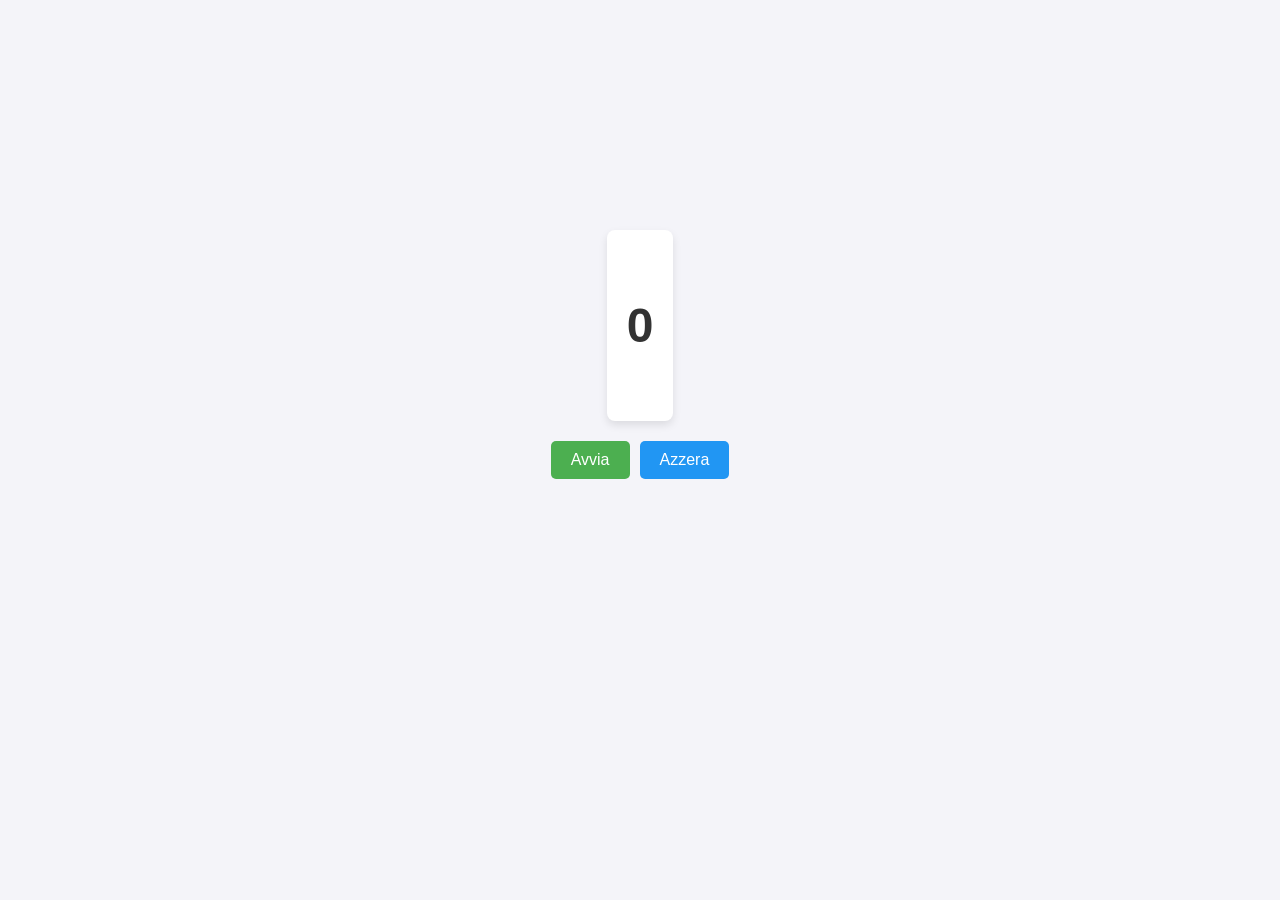
<file: info_lab_4/js-timer/index.html>
<!DOCTYPE html>
<html lang="it">
    <head>
        <title>Timer</title>
        <link rel="stylesheet" href="style.css">
        <script src="script.js" defer></script>
    </head>
    <body>
        <div id="div_cont">
            <p id="cont">0</p>
        </div>
        <div id="div_button">
            <button id="button_cont" onclick="useCont()">Avvia</button>
            <button onclick="azz()">Azzera</button>
        </div>
        <div id="div_img" style="visibility: hidden;">
            <img src="img.jpg" alt="Immagine">
        </div>
    </body>
</html>
</file>
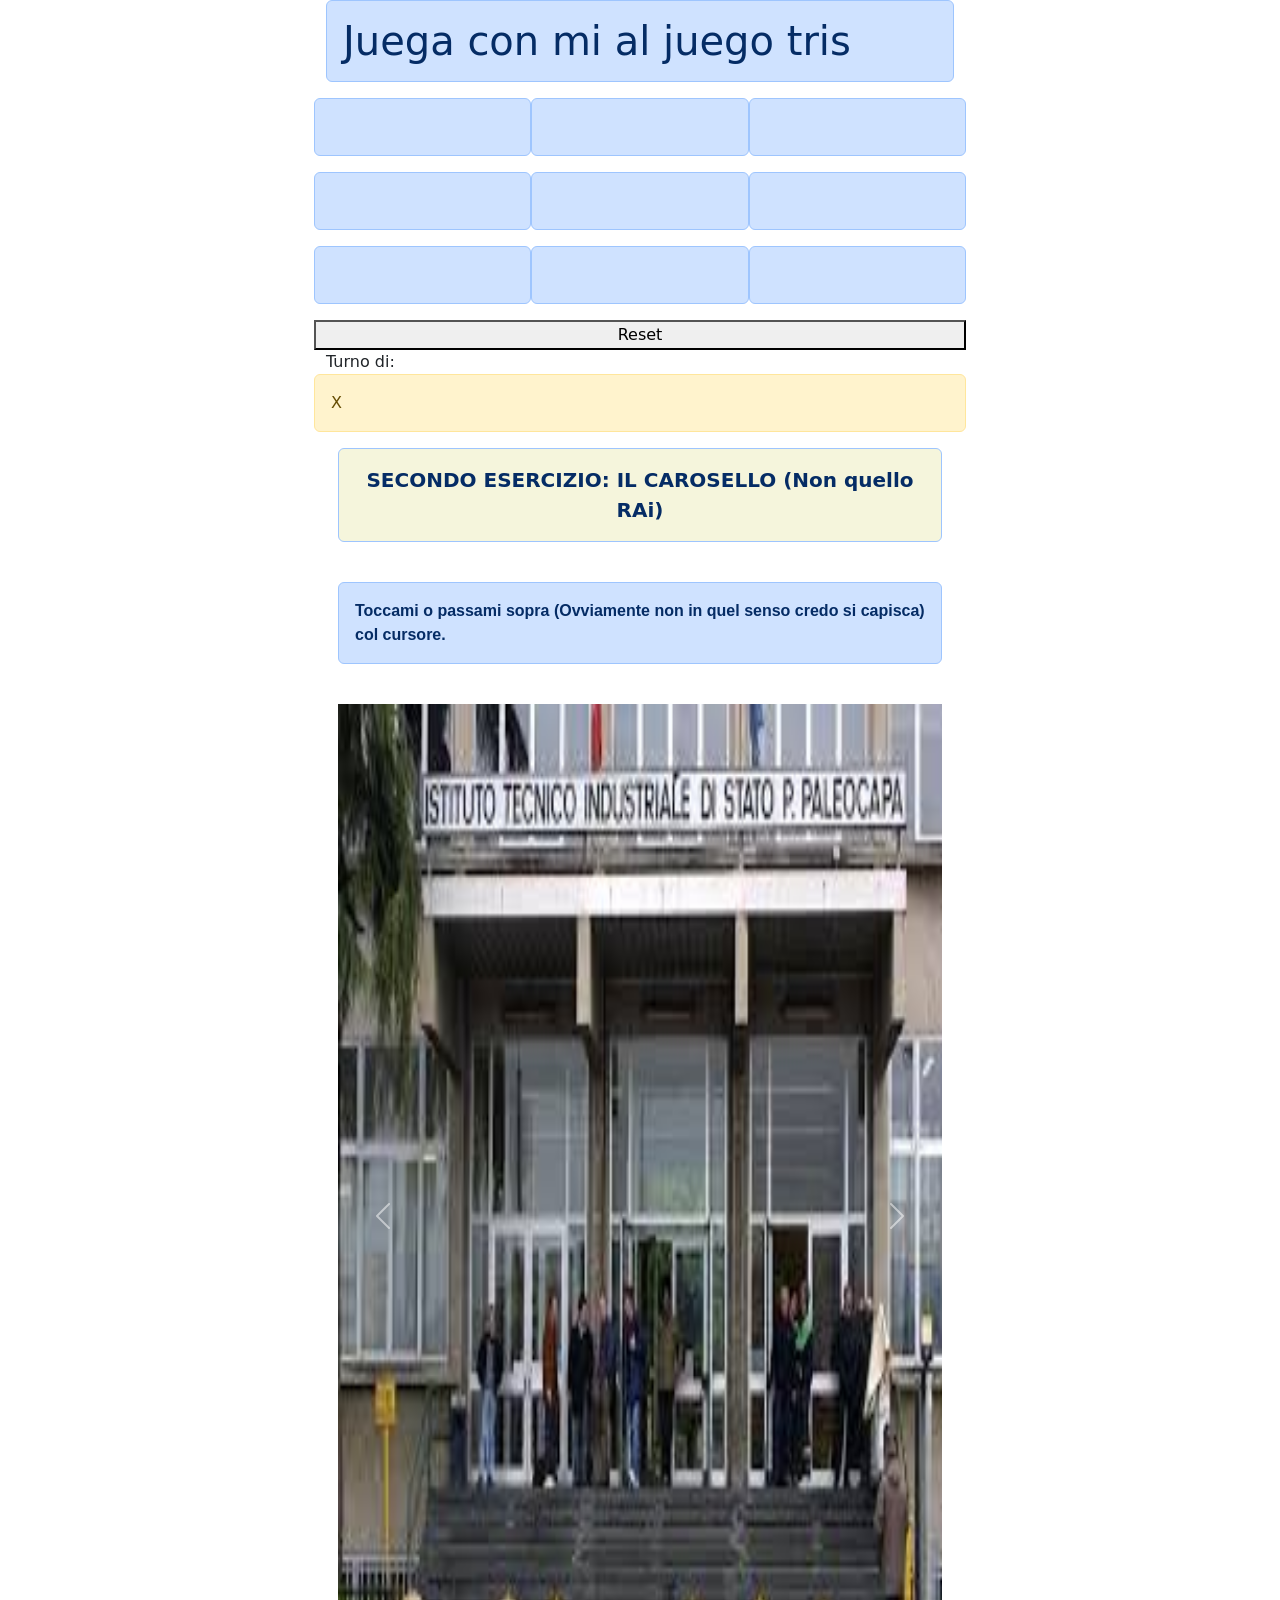
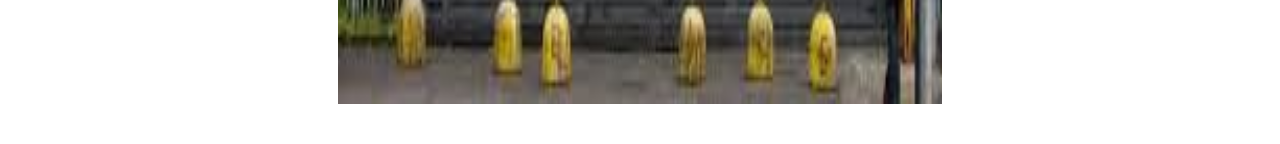
<file: tep_lab_3-4/s-frontend-js-bootstrap-tpsitLab/index.html>
<!doctype html>
<html lang="it">
  <head>
    <meta charset="utf-8">
    <meta name="viewport" content="width=device-width, initial-scale=1">
    <title>Tris Game</title>
    <link href="https://cdn.jsdelivr.net/npm/bootstrap@5.3.3/dist/css/bootstrap.min.css" rel="stylesheet" integrity="sha384-QWTKZyjpPEjISv5WaRU9OFeRpok6YctnYmDr5pNlyT2bRjXh0JMhjY6hW+ALEwIH" crossorigin="anonymous">
  </head>
  <body>
    <!--Installa Live Server e Deploy to Github Spaces poi deploy-->
    <!-- In base alla dimensione collassa il div minore -->
    <div class="container-fluid"> <!-- definisce le bande della pagina: Nb: se il div deve occupare tuttu la pagina si deve usrae container-fluid-->
        <h1 class="alert alert-primary col-6 offset-3">Juega con mi al juego tris</h1> <!-- Definizione di un colore -->
        <!-- Definire il numero di colonne con col-numero | invece per spostarlo di ot colonne uso offset-numero-->
        <div class="col-6 offset-3">
            <div class="row">
                <div id="div1" class="alert alert-primary col-4 cella" onclick="posiziono(1)">&nbsp; <!-- Indica uno spazio inesistente --></div>
                <div id="div2" class="alert alert-primary col-4 cella" onclick="posiziono(2)">&nbsp;</div>
                <div id="div3" class="alert alert-primary col-4 cella" onclick="posiziono(3)">&nbsp;</div>
            </div>
            <div class="row">
                <div id="div4" class="alert alert-primary col-4 cella" onclick="posiziono(4)">&nbsp;</div>
                <div id="div5" class="alert alert-primary col-4 cella" onclick="posiziono(5)">&nbsp;</div>
                <div id="div6" class="alert alert-primary col-4 cella" onclick="posiziono(6)">&nbsp;</div>
            </div>
            <div class="row"> <!-- Definisco una riga -->
                <div id="div7" class="alert alert-primary col-4 cella" onclick="posiziono(7)">&nbsp;</div>
                <div id="div8" class="alert alert-primary col-4 cella" onclick="posiziono(8)">&nbsp;</div>
                <div id="div9" class="alert alert-primary col-4 cella" onclick="posiziono(9)">&nbsp;</div>
            </div>
            <div class="row">
                <button value="Ricominciare" onclick="reset()">Reset</button>
                <div>Turno di:</div>
                <div id="segnaGiocatore" class="alert alert-warning col-12">X</div>
            </div>
        </div>
        <!--Aggiungi una scritta che al click cambi colore anche quando ci passo sopra cambia lo sfondo-->

        <div class="col-6 offset-3 container-fluid">
          <div id="intr" class="alert alert-primary col-12 " style="text-align: center; background-color: beige; font-size: 20px; font-weight: bolder; font-family: 'Franklin Gothic Medium', 'Arial Narrow', Arial, sans-serif 2">SECONDO ESERCIZIO: IL CAROSELLO (Non quello RAi)</div>
            <div>&nbsp;</div>
            <div id="text" class="alert alert-primary col-12 " onclick="cambioColore()" onmouseover="cambioColoreBackground()" style="font-family: 'Franklin Gothic Medium', 'Arial Narrow', Arial, sans-serif; font-weight: bolder">Toccami o passami sopra (Ovviamente non in quel senso credo si capisca) col cursore.</div>
            <div>&nbsp;</div>
            <div id="carouselExample" class="carousel slide">
                <div class="carousel-inner">
                  <div class="carousel-item active">
                    <img src="images/download (1).png" class="d-block w-100 " style="height: 1000px;" alt="primaFoto">
                  </div>
                  <div class="carousel-item">
                    <img src="images/download (2).png" class="d-block w-100 " style="height: 1000px;" alt="secondaFoto">
                  </div>
                  <div class="carousel-item">
                    <img src="images/download.png" class="d-block w-100 " style="height: 1000px;" alt="terzaFoto">
                  </div>
                </div>
                <button class="carousel-control-prev" type="button" data-bs-target="#carouselExample" data-bs-slide="prev">
                  <span class="carousel-control-prev-icon" aria-hidden="true"></span>
                  <span class="visually-hidden">Previous</span>
                </button>
                <button class="carousel-control-next" type="button" data-bs-target="#carouselExample" data-bs-slide="next">
                  <span class="carousel-control-next-icon" aria-hidden="true"></span>
                  <span class="visually-hidden">Next</span>
                </button>
                <p>&nbsp;</p>
            </div>
        </div>
    </div>
    <!-- Bootstrap definisce che ogni contenitore ha 12 colonne, visti i multipli divisori -->
    <script src="https://cdn.jsdelivr.net/npm/bootstrap@5.3.3/dist/js/bootstrap.bundle.min.js" integrity="sha384-YvpcrYf0tY3lHB60NNkmXc5s9fDVZLESaAA55NDzOxhy9GkcIdslK1eN7N6jIeHz" crossorigin="anonymous"></script>
    <script src="./script.js" ></script>
</body>
</html>
</file>
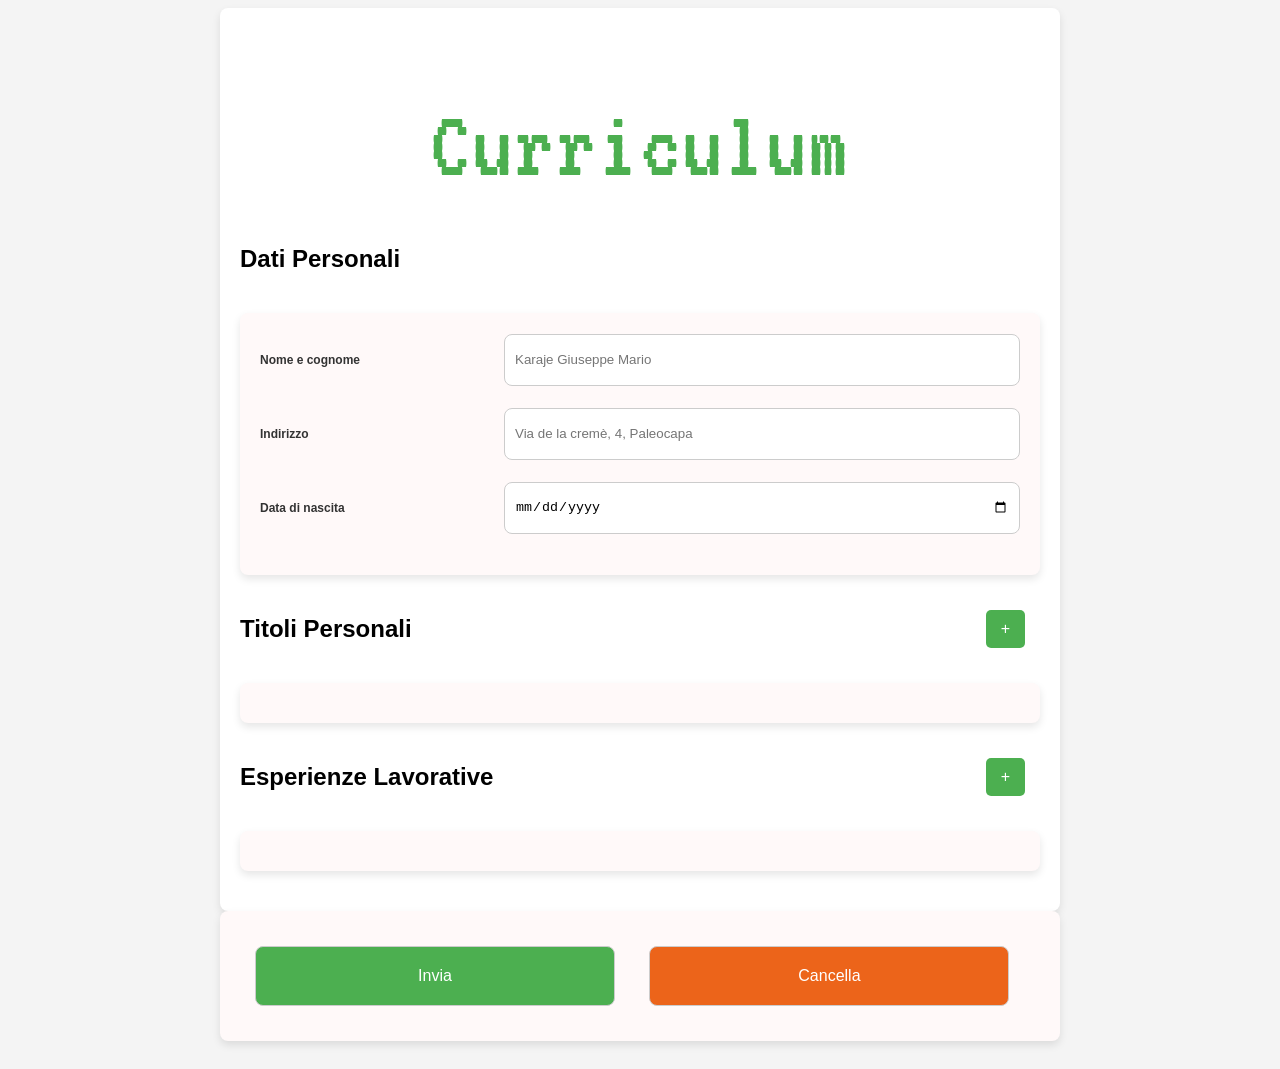
<file: info_lab_4/js-cv/es/index.html>
<!DOCTYPE html>
<html lang="it">
<head>
    <title>CV Dinamico</title>
    <link rel="stylesheet" href="style.css">
    <script src="script.js"></script>
    <!--Link per font e favicon-->
    <link rel="preconnect" href="https://fonts.googleapis.com">
    <link rel="preconnect" href="https://fonts.gstatic.com" crossorigin>
    <link href="https://fonts.googleapis.com/css2?family=Doto:wght@100..900&family=VT323&display=swap" rel="stylesheet">
    <link rel="apple-touch-icon" sizes="180x180" href="favicon/apple-touch-icon.png">
    <link rel="icon" type="image/png" sizes="32x32" href="favicon/favicon-32x32.png">
    <link rel="icon" type="image/png" sizes="16x16" href="favicon/favicon-16x16.png">
    <link rel="manifest" href="favicon/site.webmanifest">
</head>
<body>
    <form action="http://192.168.112.2/4id/index.php?authuser=0" method="GET">
        <div class="container">
            <div class="logo">
                <h1>Curriculum</h1>
            </div>
            <!--Dati Personali-->
            <div class="section">
                <h2>Dati Personali</h2>
            </div>
            <div class="box" id="box1">
                <div class="riga">
                    <h5>Nome e cognome</h5>
                    <input type="text" placeholder="Karaje Giuseppe Mario" name="name_cognom">
                </div>
                <div class="riga">
                    <h5>Indirizzo</h5>
                    <input type="text" placeholder="Via de la cremè, 4, Paleocapa" name="indirizzo">
                </div>
                <div class="riga">
                    <h5>Data di nascita</h5>
                    <input type="date" placeholder="08/09/1990" name="data">
                </div>
            </div>        
            <!--Titoli Personali-->
            <div class="section">
                <h2>Titoli Personali</h2>
                <button class="btn" onclick="addNewTitolo(event)">+</button>
            </div>
            <div class="box" id="box2">
            </div>
            <!--Esperienze Lavorative-->
            <div class="section">
                <h2>Esperienze Lavorative</h2>
                <button class="btn" onclick="addNewQualifica(event)">+</button>
            </div>
            <div class="box" id="box3">
            </div>
        </div>
        <div class="box">
            <input class="btn btnInvio" type="submit" value="Invia">
            <input class="btnR btnInvio" type="reset" value="Cancella">
        </div>
    </form>
</body>
</html>
</file>
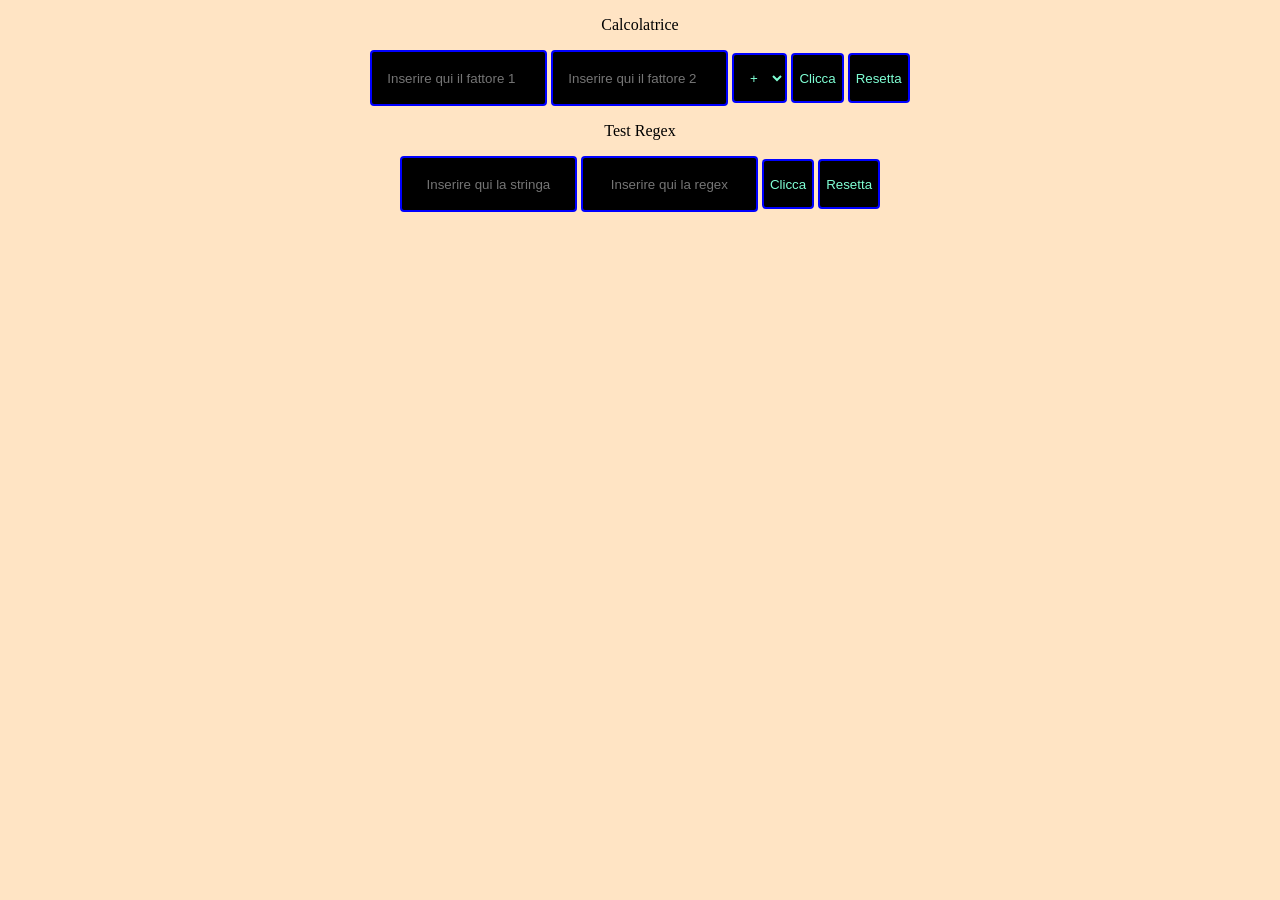
<file: tep_lab_3-4/s-frontend-js-intro-tpsitLab/3id/index.html>
<!DOCTYPE html>
<html lang="en">
<head>
    <meta charset="UTF-8">
    <meta http-equiv="X-UA-Compatible" content="IE=edge">
    <meta name="viewport" content="width=device-width, initial-scale=1.0">
    <title>Template Js</title>
    <link rel="stylesheet" href="./stile.css" type="text/css">
</head>
<body>
    <div>
        <p>Calcolatrice</p>
        <input type="number" id="A" placeholder="Inserire qui il fattore 1"/> <!-- caselle di testo -->
        <input type="number" id="B" placeholder="Inserire qui il fattore 2"/>
        <select id="segno">
            <option value="+">+</option>
            <option value="-">-</option>
            <option value="*">*</option>
            <option value="/">/</option>
        </select>
        <input type="button" onclick="calcolatrice()" value="Clicca"/> <!-- Assegno ad lo schiaccio la funzione -->
        <input type="reset" onclick="cancella()" value="Resetta"/>
    </div>
    <div>
        <p>Test Regex</p>
        <input type="text" id="String" placeholder="Inserire qui la stringa"/>
        <input type="text" id="Regex" placeholder="Inserire qui la regex"/>
        <input type="button" onclick="testRegex()" value="Clicca"/> <!-- Assegno ad lo schiaccio la funzione -->
        <input type="reset" onclick="cancella2()" value="Resetta"/>
    </div>
    <script src="./script.js">//codice Js non verrà interpretato se avrà src</script>
</body>
<!-- Installa Live Server poi go live -->
</html>
<!-- Dom=Documento -->
</file>
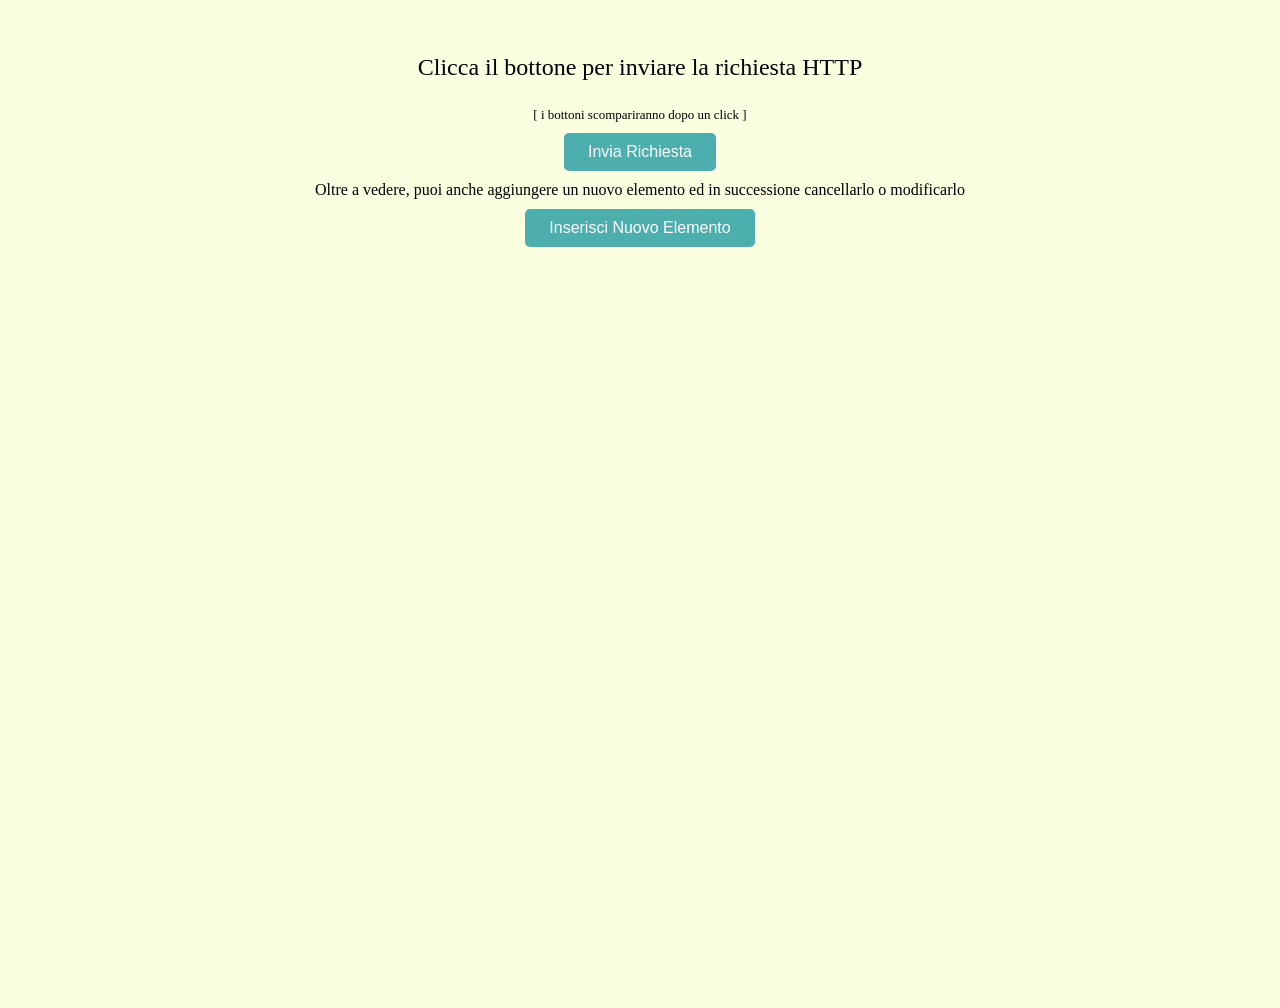
<file: tep_lab_5/tcp-richiestaHTTP1/public/index.html>
<!DOCTYPE html>
<html lang="it">
<head>
    <meta charset="UTF-8">
    <meta name="viewport" content="width=device-width, initial-scale=1.0">
    <title>Invio Richiesta HTTP</title>
    <link rel="stylesheet" href="style.css">
</head>
<body>
    <div id="cont-titolo">
        <p style="font-family: fantasy; font-size: x-large;">Clicca il bottone per inviare la richiesta HTTP</p>
        <span style="font-family: fantasy; font-size: small;">[ i bottoni scompariranno dopo un click ]</span><br>
        <div id="cont-bottone">
            <button onclick="eseguiRichiesta()">Invia Richiesta</button>
            <br><span style="font-family: fantasy; font-size: medium;">Oltre a vedere, puoi anche aggiungere un nuovo elemento ed in successione cancellarlo o modificarlo</span><br>
            <button onclick="modificaVistaFormAggiunta(true)">Inserisci Nuovo Elemento</button>
        </div>
    </div>

    <div id="cont-contenuto">
    </div>
    <form id="formaggiunta" style="visibility: hidden;" onsubmit="formattaInJsonAggiuntaedInvia()">
        <h2>Id:</h2>
        <input type="text" id="id-form-add" placeholder="Verrà inserito a seguire" disabled readonly>
        <h2>Inserisci il Nome</h2>
        <input type="text" id="nome-form-add" placeholder="Inserisci il nome" required>
        <h2>Inserisci i dati che vuoi</h2>
        <div id="contdati-form-add">
            <div>
                <input type="text" class="dati-form-add" placeholder="Memoria" required>
                <input type="text" class="dati-form-add" placeholder="128 GB" required>
            </div>
        </div>
        <button onclick="aggiungiDato()">Aggiungi Dato</button>
        <div>
            <input type="submit" value="Invia" style="width:55%;">
            <input type="reset" value="Annulla" onclick="ricarica()" style="width:35%;">
        </div>
    </form>
    <div id="popup-errore" style="display:none; position:fixed; top:20px; left:50%; transform:translateX(-50%); background:#ffdddd; color:#a94442; border:1px solid #a94442; border-radius:8px; padding:16px; z-index:1000; box-shadow:0 2px 8px rgba(0,0,0,0.15); font-size:16px;"></div>
    <script src="script.js"></script>
    <script>
        function formattaInJsonAggiuntaedInvia(){
            event.preventDefault(); 
            const nome = document.getElementById('nome-form-add').value;
            const datiF = document.getElementsByClassName('dati-form-add');
            const dati = {};

            for (let i = 0; i < datiF.length; i += 2) { //scorro 2 per nome parametro e parametro
                const chiave = datiF[i].value;
                const valore = datiF[i + 1].value;
                dati[chiave] = valore;
            }

            modificaVistaFormAggiunta(false);
            eseguiAggiunta(JSON.stringify({
                name: nome,
                data: dati
            }));
        }
    </script>
</body>
</html>
</file>
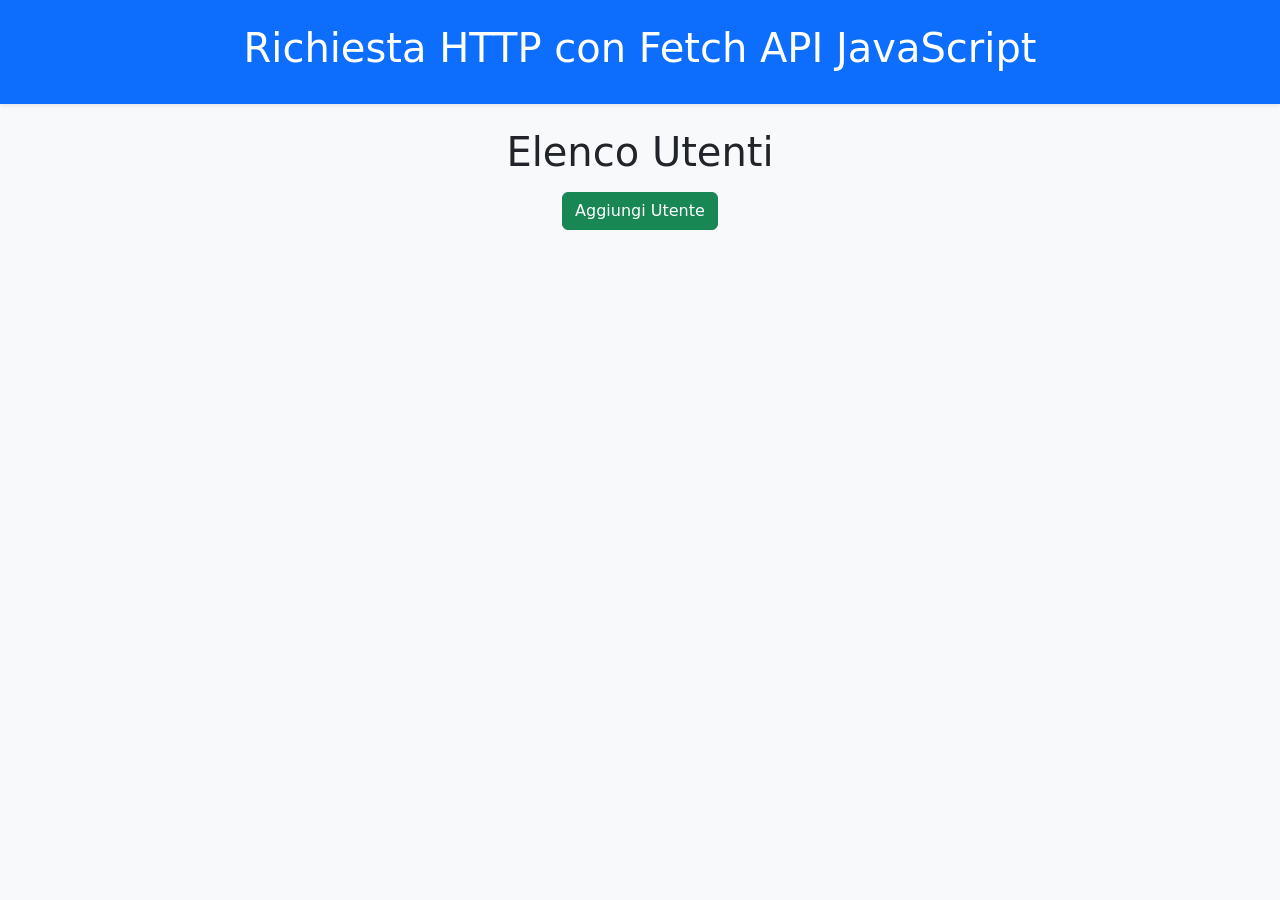
<file: tep_lab_5/tcp-richiestaHTTP1/public3/index.html>
<!doctype html>
<html lang="it">
    <head>
        <title>Api Utente</title>
        <!-- Required meta tags -->
        <meta charset="utf-8" />
        <meta
            name="viewport"
            content="width=device-width, initial-scale=1, shrink-to-fit=no"
        />

        <!-- Bootstrap CSS v5.2.1 -->
        <link
            href="https://cdn.jsdelivr.net/npm/bootstrap@5.3.2/dist/css/bootstrap.min.css"
            rel="stylesheet"
            integrity="sha384-T3c6CoIi6uLrA9TneNEoa7RxnatzjcDSCmG1MXxSR1GAsXEV/Dwwykc2MPK8M2HN"
            crossorigin="anonymous"
        />
        <link rel="stylesheet" href="style.css">

        <link rel="icon" type="image/x-icon" href="favicon.ico" />
    </head>

    <body>
        <main>
            <div class="bg-primary text-white py-4 shadow-sm mb-4">
                <h1 class="text-center">Richiesta HTTP con Fetch API JavaScript</h1>
            </div>
            <div class="container my-4" >
                <div id="div-header-botton" class="text-center mb-4">
                    <h1 class="text-center my-3">Elenco Utenti</h1>
                    <div id="barra-pulsanti" class="d-flex justify-content-center gap-3 flex-wrap my-3">
                        <button class="btn btn-success mx-3" onclick="vista_aggiunta()">Aggiungi Utente</button>
                        <script>
                            function vista_aggiunta(){
                                const form = document.getElementById("vista_aggiunta");
                                form.style.display = form.style.display === "none" ? "flex" : "none";
                            }
                        </script>
                    </div>
                </div>
                <form id="vista_aggiunta" class="card p-4 shadow-sm bg-light my-3 rounded-3" name="input" style="display: none;">
                    <div class="input_spazio_aggiunta d-flex flex-column">
                        <div class="mb-3">
                            <label class="form-label">Nome Utente:</label>
                            <input type="text" class="form-control" placeholder="Inserisci il nome dell'utente" name="name" required>
                        </div>
                        <div class="mb-3">
                            <label class="form-label">Età Utente:</label>
                            <input class="form-control" type="text" placeholder="Inserisci l'età dell'utente" name="eta" required>
                        </div>
                        <div class="mb-3">
                            <label class="form-label">Ruolo Utente:</label>
                            <input class="form-control" type="text" placeholder="Inserisci il ruolo dell'utente" name="ruolo">
                        </div>
                    </div>       
                    <div class="d-flex justify-content-center flex-wrap gap-3">
                        <button class="btn btn-primary m-5" type="button" onclick="aggiungiCampo()">Aggiungi Altri Campi</button>
                        <script>
                            function aggiungiCampo() {
                                const div_input = document.getElementById('vista_aggiunta').querySelector('.input_spazio_aggiunta');
                                const div_interno = document.createElement('div');
                                div_interno.className = 'card card-body bg-light mb-3 p-3 d-flex flex-column gap-2';

                                const divNome = document.createElement('div');
                                divNome.className = 'mb-2';
                                const labelNome = document.createElement('label');
                                labelNome.className = 'form-label small text-muted';
                                labelNome.textContent = 'Nome campo:';
                                const nomeinput = document.createElement('input');
                                nomeinput.type = 'text';
                                nomeinput.placeholder = 'Inserisci il nome del campo aggiuntivo';
                                nomeinput.className = 'form-control valore-aggiuntivo';
                                nomeinput.required = true;
                                divNome.appendChild(labelNome);
                                divNome.appendChild(nomeinput);

                                const divValore = document.createElement('div');
                                divValore.className = 'mb-2';
                                const labelValore = document.createElement('label');
                                labelValore.className = 'form-label small text-muted';
                                labelValore.textContent = 'Valore campo:';
                                const input = document.createElement('input');
                                input.type = 'text';
                                input.placeholder = 'Inserisci il valore del campo aggiuntivo';
                                input.className = 'form-control valore-aggiuntivo';
                                input.required = true;
                                divValore.appendChild(labelValore);
                                divValore.appendChild(input);

                                const buttonRimuovi = document.createElement('button');
                                buttonRimuovi.type = 'button';
                                buttonRimuovi.className = 'btn btn-sm btn-outline-danger align-self-start';
                                buttonRimuovi.textContent = 'Rimuovi campo';
                                buttonRimuovi.onclick = () => div_interno.remove();

                                div_interno.appendChild(divNome);
                                div_interno.appendChild(divValore);
                                div_interno.appendChild(buttonRimuovi);
                                div_input.appendChild(div_interno);
                            }
                        </script>

                        <button class="btn btn-primary m-5" type="button" onclick="aggiungi()">Inserisci</button>
                        <script>
                            function aggiungi(){
                                let nome=input.name.value;
                                let eta=input.eta.value;
                                let ruolo=input.ruolo.value;
                                let body={
                                    'name': nome,
                                    'age': eta,
                                    'role':ruolo
                                };
                                if(nome && eta){
                                    if(document.getElementsByClassName('valore-aggiuntivo').length>0){
                                        for(let i=0;i<document.getElementsByClassName('valore-aggiuntivo').length;i+=2){
                                            let chiave=document.getElementsByClassName('valore-aggiuntivo')[i].value;
                                            let valore=document.getElementsByClassName('valore-aggiuntivo')[i+1].value;
                                            body[chiave]=valore;
                                        }
                                    }
                                    
                                    fetch('https://friendly-space-giggle-x5r5977xv7q426wqr-3000.app.github.dev/api/users', {
                                        method: 'POST',
                                        headers: {
                                            'accept': '*/*',
                                            'Authorization': 'Bearer 5IDtoken',
                                            'Content-Type': 'application/json'
                                        },
                                        body: JSON.stringify(body)
                                    })
                                    .then(response=>{
                                        if(!response.ok) throw new Error("Errore nella risposta");
                                        vista_aggiunta();
                                        return response.json();
                                    }).catch(error=>console.error('Errore:', error));
                                }
                            }
                        </script>
                    </div>
                </form>
                <div class="row" id="contenitore" >
                   
                </div>
               

            </div>

            <template id="template">
                <div class="card shadow-sm rounded-4 my-4 mx-3" style="width: 20rem;">
                    <img src="https://picsum.photos/200/100?random=" class="card-img-top rounded-top my-4" alt="Immagine casuale" />
                    <div class="card-body my-4">
                        <h5 class="card-title"></h5>
                        <h6 class="card-subtitle mb-2 text-body-secondary"></h6>
                        <p class="card-text"></p>
                        <p class="card-text-2"></p>
                    </div>
                    <div class="card-footer bg-light d-flex flex-column align-items-center gap-2 my-4">
                    </div>
                </div>
            </template>

            <template id="template-form">
                <form class="card p-3 bg-light shadow-sm my-3 rounded-3" name="input-modifica">
                    <div class="spazio_input d-flex flex-column">
                        <label class="form-label small text-muted">Nome Utente:</label>
                        <input class="form-control template-name" type="text" placeholder="Inserisci il nome dell'utente" name="name-modifica" required>
                        <label class="form-label small text-muted">Età Utente:</label>
                        <input class="form-control template-eta" type="text" placeholder="Inserisci l'età dell'utente" name="eta-modifica" required>
                    </div>
                    <div class="bottoni_spazio mt-3 inline-block d-flex justify-content-center">
                        <button class="button-form btn btn-primary m-5" type="button">Modifica</button>
                    </div>
                </form>
            </template>

        </main>


        <!-- Bootstrap JavaScript Libraries -->
        <script
            src="https://cdn.jsdelivr.net/npm/@popperjs/core@2.11.8/dist/umd/popper.min.js"
            integrity="sha384-I7E8VVD/ismYTF4hNIPjVp/Zjvgyol6VFvRkX/vR+Vc4jQkC+hVqc2pM8ODewa9r"
            crossorigin="anonymous"
        ></script>

        <script
            src="https://cdn.jsdelivr.net/npm/bootstrap@5.3.2/dist/js/bootstrap.min.js"
            integrity="sha384-BBtl+eGJRgqQAUMxJ7pMwbEyER4l1g+O15P+16Ep7Q9Q+zqX6gSbd85u4mG4QzX+"
            crossorigin="anonymous"
        ></script>

        <script src="script.js"></script>
    </body>
</html>
</file>
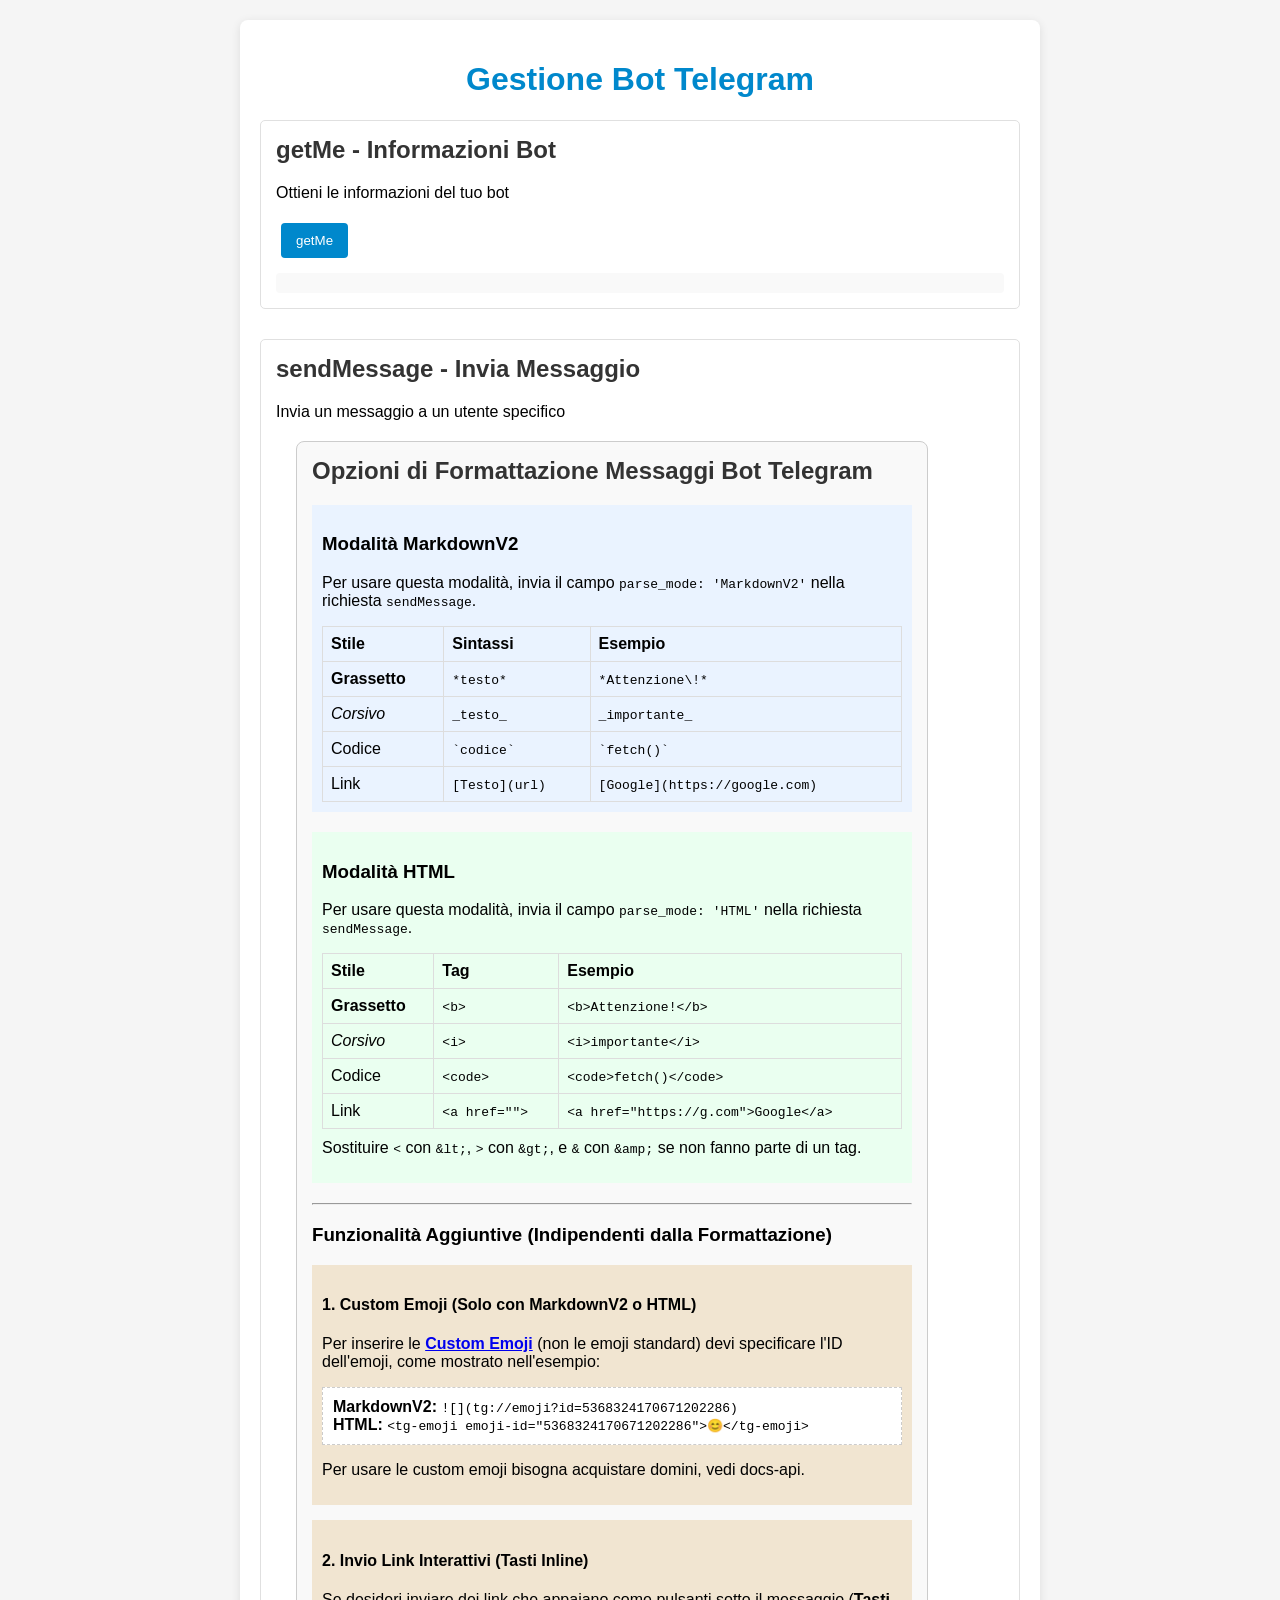
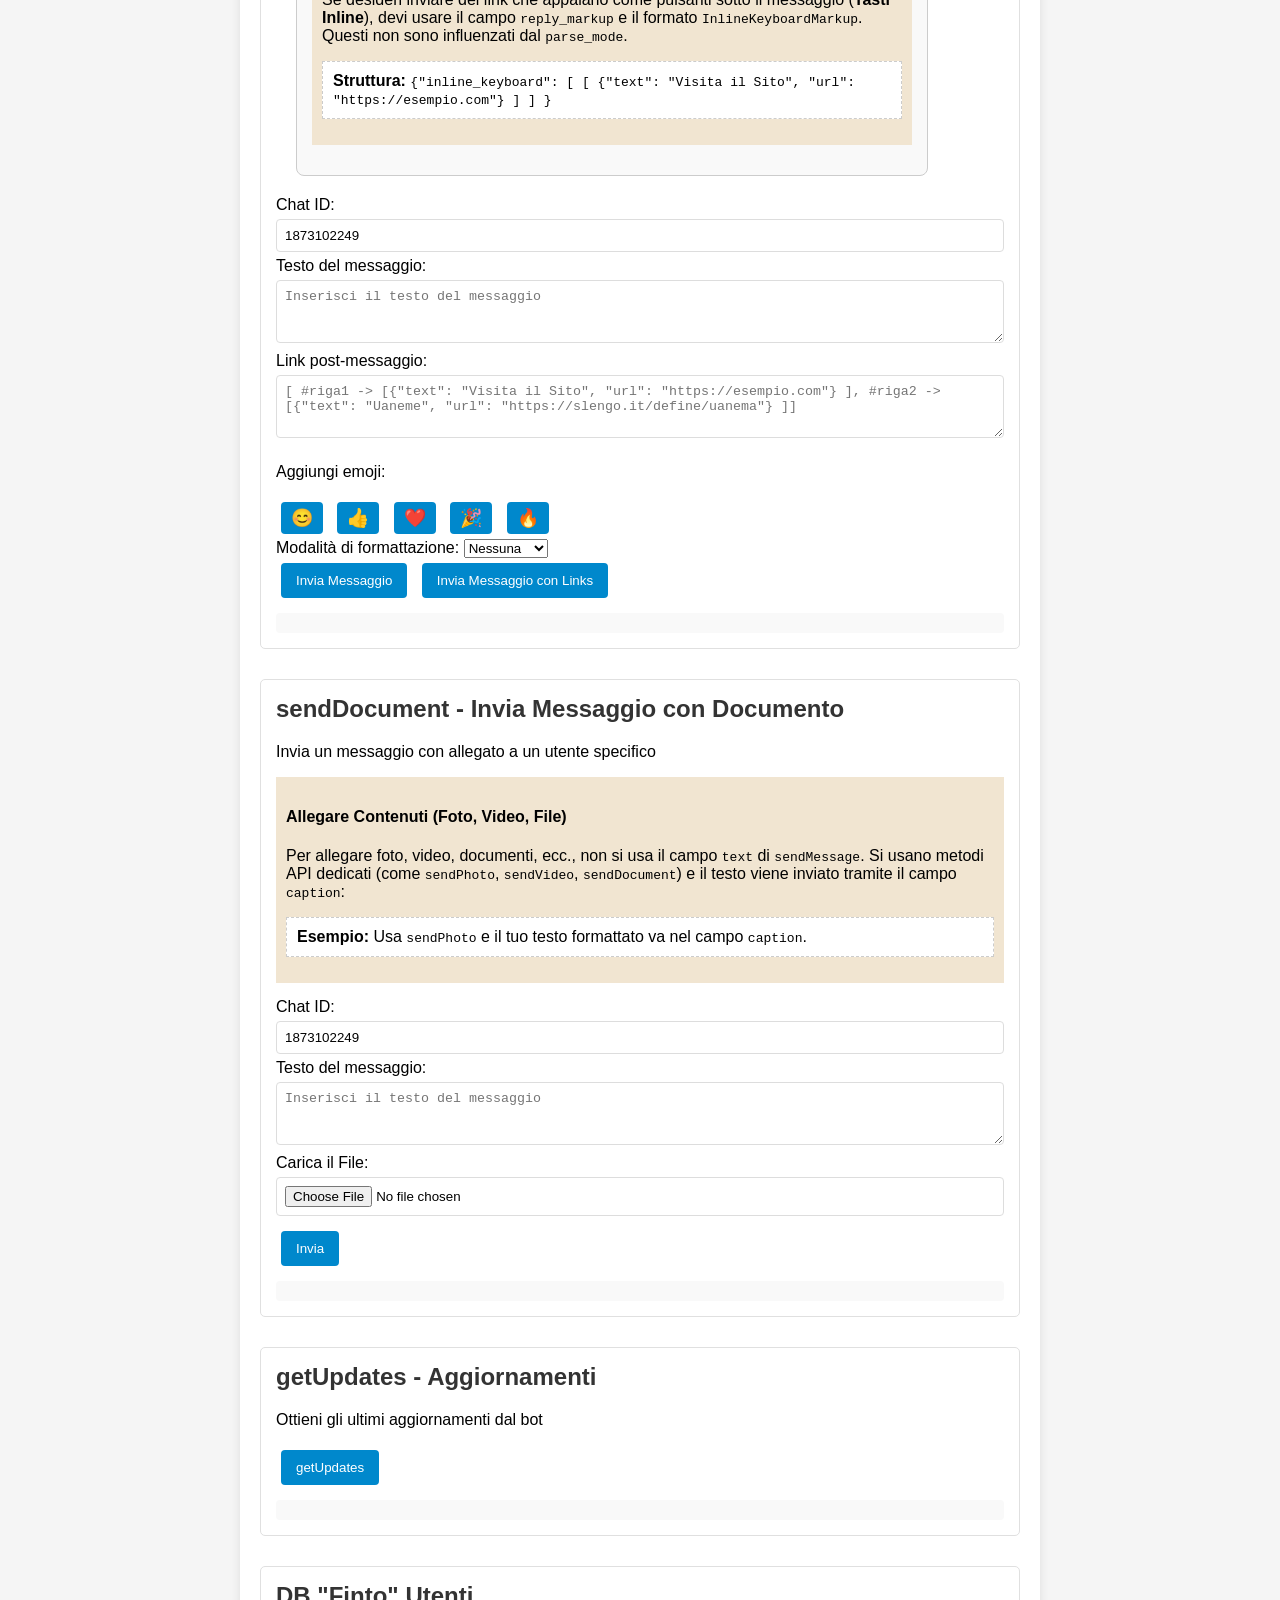
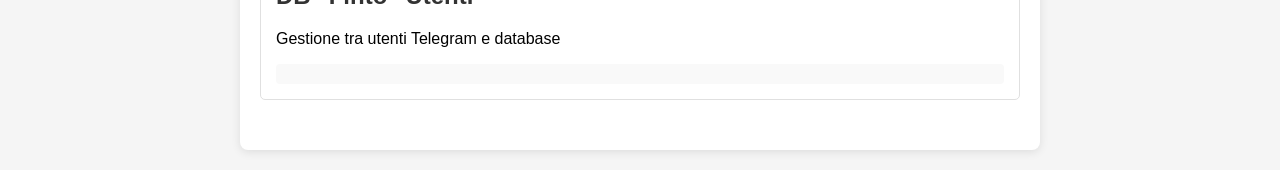
<file: tep_lab_5/tcp-richiestaHTTP1/telegram/index.html>
<!DOCTYPE html>
<html lang="it">
<head>
    <meta charset="UTF-8">
    <meta name="viewport" content="width=device-width, initial-scale=1.0">
    <title>Gestione Bot Telegram</title>
    <style>
        body {
            font-family: Arial, sans-serif;
            max-width: 800px;
            margin: 0 auto;
            padding: 20px;
            background-color: #f5f5f5;
        }
        
        .container {
            background-color: white;
            padding: 20px;
            border-radius: 8px;
            box-shadow: 0 2px 10px rgba(0,0,0,0.1);
        }
        
        h1 {
            color: #0088cc;
            text-align: center;
        }
        
        .section {
            margin-bottom: 30px;
            padding: 15px;
            border: 1px solid #e0e0e0;
            border-radius: 5px;
        }
        
        .section h2 {
            margin-top: 0;
            color: #333;
        }
        
        button {
            background-color: #0088cc;
            color: white;
            border: none;
            padding: 10px 15px;
            border-radius: 4px;
            cursor: pointer;
            margin: 5px;
        }
        
        button:hover {
            background-color: #006699;
        }
        
        input, textarea {
            width: 100%;
            padding: 8px;
            margin: 5px 0;
            border: 1px solid #ddd;
            border-radius: 4px;
            box-sizing: border-box;
        }
        
        .response {
            background-color: #f9f9f9;
            padding: 10px;
            border-radius: 4px;
            margin-top: 10px;
            white-space: pre-wrap;
            font-family: monospace;
        }
        
        .emoji-btn {
            font-size: 18px;
            padding: 5px 10px;
        }
    </style>
    <link rel="icon" type="image/x-icon" href="favicon.ico" />
</head>
<body>
    <div class="container">
        <h1>Gestione Bot Telegram</h1>
        
        <div class="section">
            <h2>getMe - Informazioni Bot</h2>
            <p>Ottieni le informazioni del tuo bot</p>
            <button id="getMeBtn">getMe</button>
            <div id="getMeResponse" class="response"></div>
        </div>
        <!--sez messaggio normale e link-->
        <div class="section">
            <h2>sendMessage - Invia Messaggio</h2>
            <p>Invia un messaggio a un utente specifico</p>
            <div style="font-family: Arial, sans-serif; max-width: 600px; margin: 20px; padding: 15px; border: 1px solid #ccc; border-radius: 8px; background-color: #f9f9f9;">
            <h2>Opzioni di Formattazione Messaggi Bot Telegram</h2>
            
            <div style="margin-bottom: 20px; padding: 10px; background-color: #eaf3ff;">
                <h3>Modalità MarkdownV2</h3>
                <p>Per usare questa modalità, invia il campo <code>parse_mode: 'MarkdownV2'</code> nella richiesta <code>sendMessage</code>.</p>
                
                <table style="width: 100%; border-collapse: collapse;">
                    <thead>
                        <tr>
                            <th style="border: 1px solid #ddd; padding: 8px; text-align: left;">Stile</th>
                            <th style="border: 1px solid #ddd; padding: 8px; text-align: left;">Sintassi</th>
                            <th style="border: 1px solid #ddd; padding: 8px; text-align: left;">Esempio</th>
                        </tr>
                    </thead>
                    <tbody>
                        <tr><td style="border: 1px solid #ddd; padding: 8px;"><b>Grassetto</b></td><td style="border: 1px solid #ddd; padding: 8px;"><code>*testo*</code></td><td style="border: 1px solid #ddd; padding: 8px;"><code>*Attenzione\!*</code></td></tr>
                        <tr><td style="border: 1px solid #ddd; padding: 8px;"><i>Corsivo</i></td><td style="border: 1px solid #ddd; padding: 8px;"><code>_testo_</code></td><td style="border: 1px solid #ddd; padding: 8px;"><code>_importante_</code></td></tr>
                        <tr><td style="border: 1px solid #ddd; padding: 8px;">Codice</td><td style="border: 1px solid #ddd; padding: 8px;"><code>`codice`</code></td><td style="border: 1px solid #ddd; padding: 8px;"><code>`fetch()`</code></td></tr>
                        <tr><td style="border: 1px solid #ddd; padding: 8px;">Link</td><td style="border: 1px solid #ddd; padding: 8px;"><code>[Testo](url)</code></td><td style="border: 1px solid #ddd; padding: 8px;"><code>[Google](https://google.com)</code></td></tr>
                    </tbody>
                </table>
            </div>

            <div style="margin-bottom: 20px; padding: 10px; background-color: #eafff0;">
                <h3>Modalità HTML</h3>
                <p>Per usare questa modalità, invia il campo <code>parse_mode: 'HTML'</code> nella richiesta <code>sendMessage</code>.</p>
                
                <table style="width: 100%; border-collapse: collapse;">
                    <thead>
                        <tr>
                            <th style="border: 1px solid #ddd; padding: 8px; text-align: left;">Stile</th>
                            <th style="border: 1px solid #ddd; padding: 8px; text-align: left;">Tag</th>
                            <th style="border: 1px solid #ddd; padding: 8px; text-align: left;">Esempio</th>
                        </tr>
                    </thead>
                    <tbody>
                        <tr><td style="border: 1px solid #ddd; padding: 8px;"><b>Grassetto</b></td><td style="border: 1px solid #ddd; padding: 8px;"><code>&lt;b&gt;</code></td><td style="border: 1px solid #ddd; padding: 8px;"><code>&lt;b&gt;Attenzione!&lt;/b&gt;</code></td></tr>
                        <tr><td style="border: 1px solid #ddd; padding: 8px;"><i>Corsivo</i></td><td style="border: 1px solid #ddd; padding: 8px;"><code>&lt;i&gt;</code></td><td style="border: 1px solid #ddd; padding: 8px;"><code>&lt;i&gt;importante&lt;/i&gt;</code></td></tr>
                        <tr><td style="border: 1px solid #ddd; padding: 8px;">Codice</td><td style="border: 1px solid #ddd; padding: 8px;"><code>&lt;code&gt;</code></td><td style="border: 1px solid #ddd; padding: 8px;"><code>&lt;code&gt;fetch()&lt;/code&gt;</code></td></tr>
                        <tr><td style="border: 1px solid #ddd; padding: 8px;">Link</td><td style="border: 1px solid #ddd; padding: 8px;"><code>&lt;a href=""&gt;</code></td><td style="border: 1px solid #ddd; padding: 8px;"><code>&lt;a href="https://g.com"&gt;Google&lt;/a&gt;</code></td></tr>
                    </tbody>
                </table>
                <p style="margin-top: 10px;">Sostituire <code>&lt;</code> con <code>&amp;lt;</code>, <code>&gt;</code> con <code>&amp;gt;</code>, e <code>&amp;</code> con <code>&amp;amp;</code> se non fanno parte di un tag.</p>
            </div>

            <hr>
            
            <h3>Funzionalità Aggiuntive (Indipendenti dalla Formattazione)</h3>
            
            <div style="margin-bottom: 15px; padding: 10px; background-color: #f1e5d1;">
                <h4>1. Custom Emoji (Solo con MarkdownV2 o HTML)</h4>
                <p>Per inserire le <a href="https://core.telegram.org/bots/api#custom-emojientity" target="_blank"><strong>Custom Emoji</strong></a> (non le emoji standard) devi specificare l'ID dell'emoji, come mostrato nell'esempio:</p>
                <p style="padding: 10px; background-color: #fff; border: 1px dashed #ccc;">
                    <strong>MarkdownV2:</strong> <code>![](tg://emoji?id=5368324170671202286)</code><br>
                    <strong>HTML:</strong> <code>&lt;tg-emoji emoji-id="5368324170671202286"&gt;😊&lt;/tg-emoji&gt;</code>
                </p>
                <p>Per usare le custom emoji bisogna acquistare domini, vedi docs-api.</p>
            </div>

            <div style="margin-bottom: 15px; padding: 10px; background-color: #f1e5d1;">
                <h4>2. Invio Link Interattivi (Tasti Inline)</h4>
                <p>Se desideri inviare dei link che appaiano come pulsanti sotto il messaggio (<strong>Tasti Inline</strong>), devi usare il campo <code>reply_markup</code> e il formato <code>InlineKeyboardMarkup</code>. Questi non sono influenzati dal <code>parse_mode</code>.</p>
                <p style="padding: 10px; background-color: #fff; border: 1px dashed #ccc;">
                    <strong>Struttura:</strong> <code>{"inline_keyboard": [ [ {"text": "Visita il Sito", "url": "https://esempio.com"} ] ] }</code>
                </p>
            </div>

        </div>

            <label for="chatId">Chat ID:</label>
            <input type="text" id="chatId" placeholder="Inserisci Chat ID" value="1873102249">
            
            <label for="messageText">Testo del messaggio:</label>
            <textarea id="messageText" rows="3" placeholder="Inserisci il testo del messaggio"></textarea>

            <label for="linkText">Link post-messaggio:</label>
            <textarea id="linkText" rows="3" placeholder='[ #riga1 -> [{"text": "Visita il Sito", "url": "https://esempio.com"} ], #riga2 -> [{"text": "Uaneme", "url": "https://slengo.it/define/uanema"} ]] '></textarea>
            
            <div>
                <p>Aggiungi emoji:</p>
                <button class="emoji-btn" data-emoji="😊">😊</button>
                <button class="emoji-btn" data-emoji="👍">👍</button>
                <button class="emoji-btn" data-emoji="❤️">❤️</button>
                <button class="emoji-btn" data-emoji="🎉">🎉</button>
                <button class="emoji-btn" data-emoji="🔥">🔥</button>
            </div>
            
            <div>
                <label for="parseMode">Modalità di formattazione:</label>
                <select id="parseMode">
                    <option value="">Nessuna</option>
                    <option value="HTML">HTML</option>
                    <option value="Markdown">Markdown</option>
                </select>
            </div>
            
            <button id="sendMessageBtn">Invia Messaggio</button>
            <button id="sendMessageLinkBtn">Invia Messaggio con Links</button>
            <div id="sendMessageResponse" class="response"></div>
        </div>
        <!--sez documenti-->
        <div class="section">
            <h2>sendDocument - Invia Messaggio con Documento</h2>
            <p>Invia un messaggio con allegato a un utente specifico</p>

            <div style="margin-bottom: 15px; padding: 10px; background-color: #f1e5d1;">
                <h4>Allegare Contenuti (Foto, Video, File)</h4>
                <p>Per allegare foto, video, documenti, ecc., non si usa il campo <code>text</code> di <code>sendMessage</code>. Si usano metodi API dedicati (come <code>sendPhoto</code>, <code>sendVideo</code>, <code>sendDocument</code>) e il testo viene inviato tramite il campo <code>caption</code>:</p>
                <p style="padding: 10px; background-color: #fff; border: 1px dashed #ccc;">
                    <strong>Esempio:</strong> Usa <code>sendPhoto</code> e il tuo testo formattato va nel campo <code>caption</code>.
                </p>
            </div>
            <div>
                <label for="chatId2">Chat ID:</label>
                <input type="text" id="chatId2" placeholder="Inserisci Chat ID" value="1873102249">
                
                <label for="messageText2">Testo del messaggio:</label>
                <textarea id="messageText2" rows="3" placeholder="Inserisci il testo del messaggio"></textarea>

                <label for="documentoFile">Carica il File:</label>
                <input type="file" id="documentoFile" name="documentoFile" style="margin-bottom: 10px;">
                
                <button id="sendDocumentBtn">Invia</button>
                <div id="sendDocumentResponse" class="response"></div>
            </div>
        </div>
        
        <div class="section">
            <h2>getUpdates - Aggiornamenti</h2>
            <p>Ottieni gli ultimi aggiornamenti dal bot</p>
            <button id="getUpdatesBtn">getUpdates</button>
            <div id="getUpdatesResponse" class="response"></div>
        </div>
        
        <div class="section">
            <h2>DB "Finto" Utenti</h2>
            <p>Gestione tra utenti Telegram e database</p>
            <div id="dbUser" class="response"></div>
        </div>
    </div>

    <script src="script.js"></script>
</body>
</html>
</file>
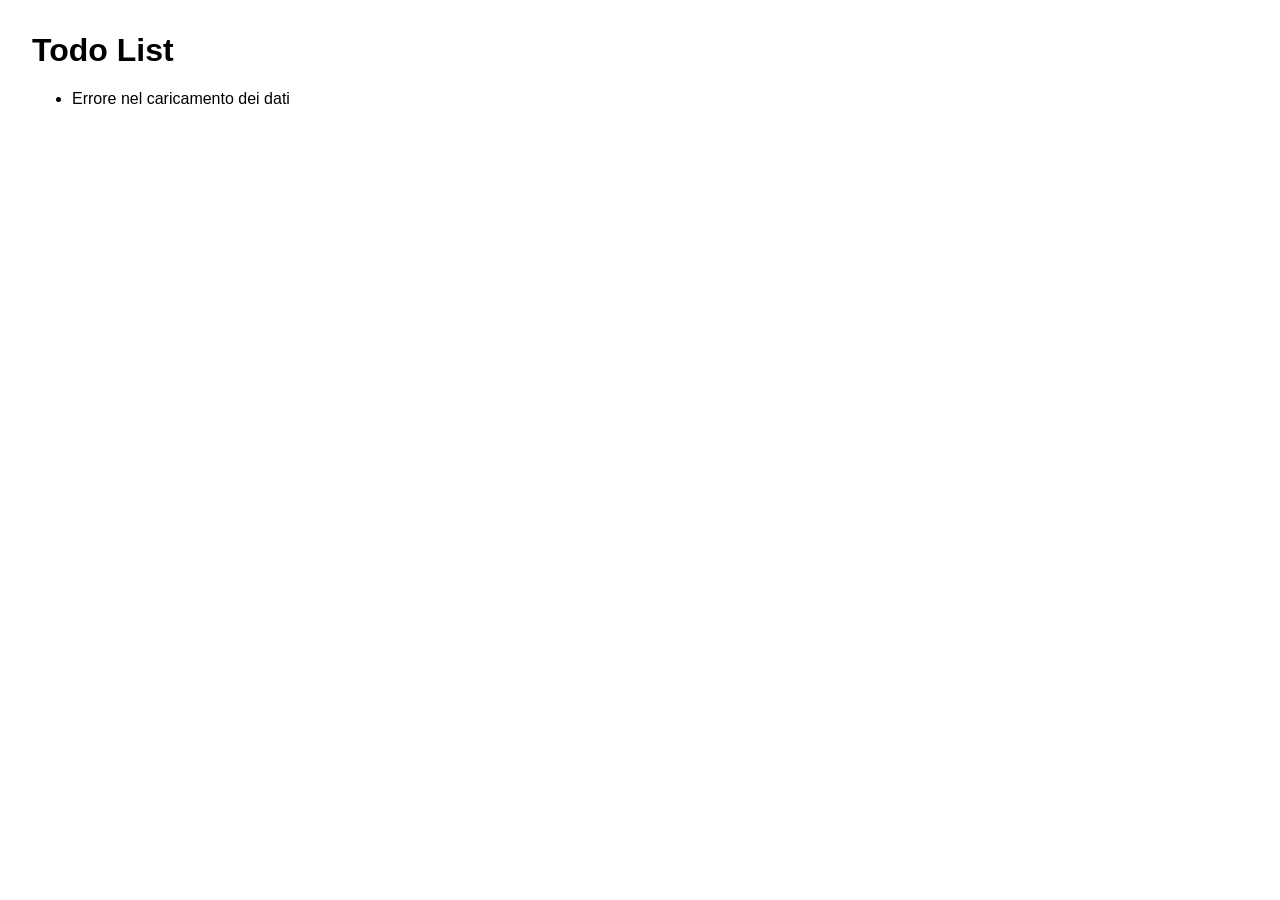
<file: tep_lab_5/api-dotnet/csharp-ws-api/client/Index.html>
<!DOCTYPE html>
<html lang="it">
<head>
  <meta charset="UTF-8">
  <title>Todo List</title>
  <style>
    body { font-family: Arial, sans-serif; margin: 2rem; }
    li { margin: 0.5rem 0; }
    .complete { color: green; }
    .incomplete { color: red; }
  </style>
</head>
<body>

  <h1>Todo List</h1>
  <ul id="todo-list"></ul>

  <script src="script.js"></script>
</body>
</html>
</file>
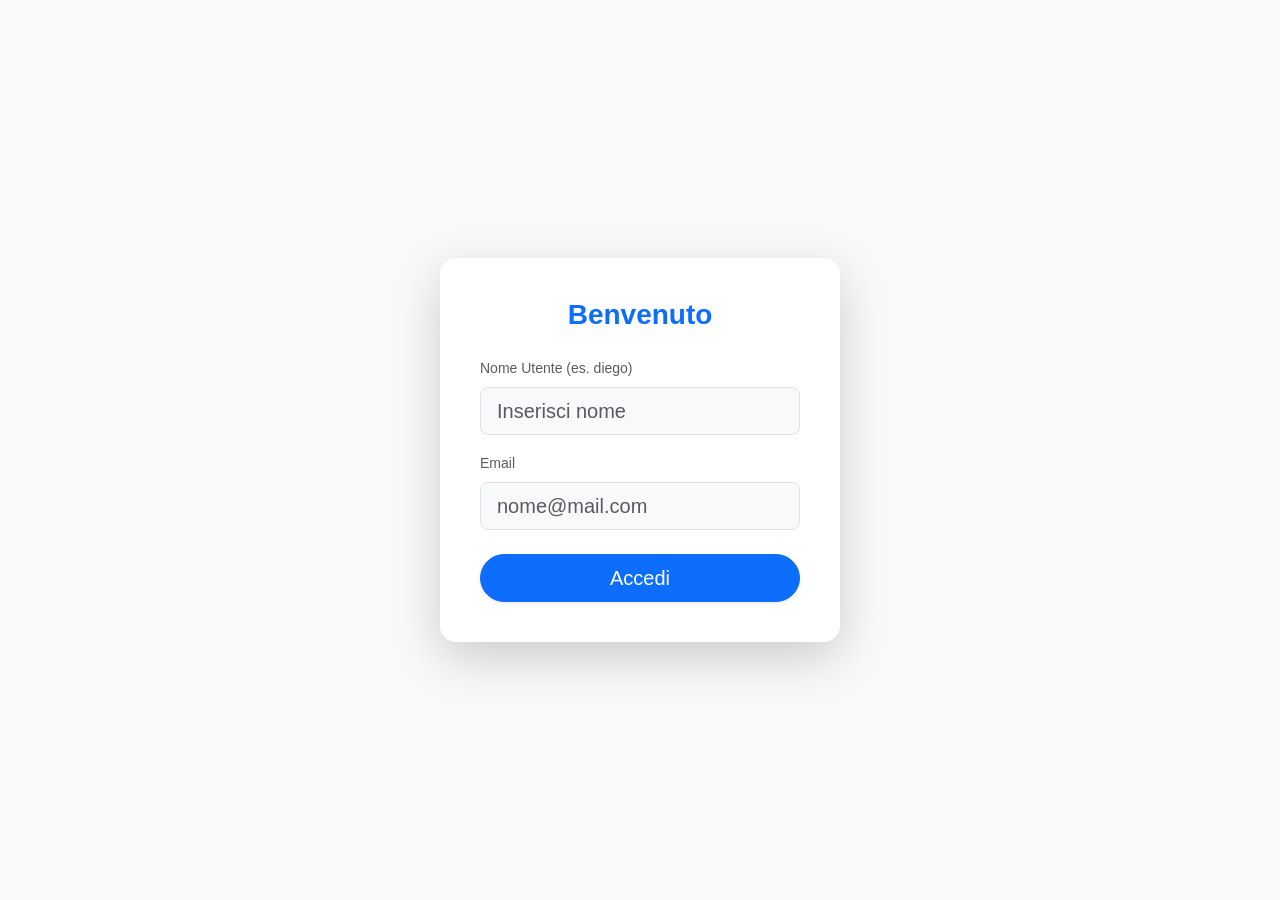
<file: tep_lab_5/api-dotnet/csharp-ws-api/todoapi-v00/frontend/index.html>
<!doctype html>
<html lang="it">
<head>
    <title>Gestione Todos & Utenti</title>
    <meta charset="utf-8" />
    <meta name="viewport" content="width=device-width, initial-scale=1, shrink-to-fit=no" />
    <link href="https://cdn.jsdelivr.net/npm/bootstrap@5.3.2/dist/css/bootstrap.min.css" rel="stylesheet" />
    <link rel="stylesheet" href="https://cdnjs.cloudflare.com/ajax/libs/font-awesome/6.4.0/css/all.min.css">
    <link rel="stylesheet" href="style.css">
</head>

<body class="bg-light">
    <nav id="navbar-principale" class="navbar navbar-expand-lg navbar-dark bg-primary shadow-sm mb-4" style="display: none;">
        <div class="container">
            <a class="navbar-brand fw-bold" href="#" onclick="mostraVistaTodos()">App Gestionale</a>
            
            <div class="d-flex align-items-center gap-3">
                <span class="navbar-text text-white fw-medium" id="info-utente"></span>
                <button class="btn btn-warning btn-sm fw-bold text-dark" onclick="mostraVistaTodos()">
                    <i class="fa-solid fa-clipboard-list me-2"></i> Todo
                </button>
                <button id="btn-admin-users" class="btn btn-warning btn-sm fw-bold text-dark" style="display: none;" onclick="mostraVistaUtenti()">
                    <i class="fa-solid fa-users-gear me-1"></i> Utenti
                </button>
                <button class="btn btn-outline-light btn-sm" onclick="logout()">Esci</button>
            </div>
        </div>
    </nav>

    <main class="container">
        
        <div id="vista-login" class="d-flex justify-content-center align-items-center min-vh-100">
            <div class="card border-0 shadow-lg p-4 rounded-4" style="width: 100%; max-width: 400px;">
                <div class="card-body">
                    <h3 class="text-center mb-4 fw-bold text-primary">Benvenuto</h3>
                    <form onsubmit="effettuaLogin(event)">
                        <div class="mb-3">
                            <label class="form-label text-muted small">Nome Utente (es. diego)</label>
                            <input type="text" class="form-control form-control-lg bg-light" id="login-nome" required placeholder="Inserisci nome">
                        </div>
                        <div class="mb-4">
                            <label class="form-label text-muted small">Email</label>
                            <input type="email" class="form-control form-control-lg bg-light" id="login-email" required placeholder="nome@mail.com">
                        </div>
                        <button type="submit" class="btn btn-primary w-100 btn-lg rounded-pill shadow-sm">Accedi</button>
                    </form>
                    <div id="login-error" class="alert alert-danger mt-3 text-center small border-0" style="display: none;">
                        <i class="fa-solid fa-triangle-exclamation me-1"></i> Credenziali non valide
                    </div>
                </div>
            </div>
        </div>

        <div id="vista-todos" style="display: none;" class="fade-in">
            <div class="d-flex justify-content-between align-items-center mb-4">
                <h2 class="fw-bold text-secondary">I tuoi Todo</h2>
                <div class="d-flex gap-2">
                    <button class="btn btn-outline-secondary" onclick="eseguiUndo()" title="CTRL+Z">
                        <i class="fa-solid fa-rotate-left"></i> Annulla
                    </button>
                    <button class="btn btn-primary shadow-sm" onclick="modificaVistaAggiuntaTodo()">
                        <i class="fa-solid fa-plus me-1"></i> Nuovo
                    </button>
                </div>
            </div>

            <div id="form-todo-container" class="card border-0 shadow-sm p-4 mb-4 bg-white rounded-4" style="display: none;">
                <h5 class="mb-3 text-primary">Aggiungi nuova attività</h5>
                <form id="form-add-todo" onsubmit="aggiungiTodo(event)">
                    <div class="row g-2 align-items-end">
                        <div class="col-md-8">
                            <label class="form-label small text-muted">Nome Attività</label>
                            <input type="text" class="form-control" name="nome" required placeholder="Cosa devi fare?">
                        </div>
                        <div class="col-md-2">
                            <div class="form-check mb-2">
                                <input class="form-check-input" type="checkbox" name="isComplete" id="checkNew">
                                <label class="form-check-label small" for="checkNew">Fatto</label>
                            </div>
                        </div>
                        <div class="col-md-2">
                            <button type="submit" class="btn btn-success w-100">Salva</button>
                        </div>
                    </div>
                </form>
            </div>

            <div class="row g-4" id="contenitore-todos">
                </div>
        </div>

        <div id="vista-utenti" style="display: none;" class="fade-in">
            <div class="d-flex justify-content-between align-items-center mb-4 border-bottom pb-2">
                <h2 class="text-primary">CRUD Utenti</h2>
                <button class="btn btn-primary shadow-sm" onclick="vista_aggiunta_utente()">
                    <i class="fa-solid fa-user-plus me-1"></i> Aggiungi Utente
                </button>
            </div>

            <form id="vista_aggiunta_utente" class="card border-0 p-4 shadow mb-4 bg-white rounded-4" style="display: none;">
                <h5 class="mb-3">Nuovo Utente</h5>
                <div class="row g-3">
                    <div class="col-md-4">
                        <input type="text" class="form-control" name="name" placeholder="Nome" required>
                    </div>
                    <div class="col-md-4">
                        <input class="form-control" type="text" name="surname" placeholder="Cognome" required>
                    </div>
                    <div class="col-md-4">
                        <input class="form-control" type="email" name="email" placeholder="Email" required>
                    </div>
                    <div class="col-12 text-end">
                        <button class="btn btn-primary" type="button" onclick="aggiungiUtente()">Inserisci Utente</button>
                    </div>
                </div>       
            </form>

            <div class="row g-4" id="contenitore-utenti">
                </div>
        </div>

    </main>

    <template id="template-todo">
        <div class="col-md-6 col-lg-4">
            <div class="card h-100 border-0 shadow-sm rounded-4 todo-card" data-id-card="">
                <div class="card-body">
                    <div class="d-flex justify-content-between align-items-start mb-2">
                        <span class="badge bg-light text-muted border id-badge">#ID</span>
                        <div class="form-check">
                            <input class="form-check-input isComplete" type="checkbox" disabled>
                        </div>
                    </div>
                    
                    <h5 class="card-title nome fw-bold text-dark mb-3"></h5>
                    
                    <form class="modificaBox p-3 bg-light rounded-3 mb-3 border" style="display: none;">
                        <input type="text" class="form-control form-control-sm mb-2" name="nome">
                        <div class="form-check mb-2 small">
                            <input class="form-check-input" type="checkbox" name="isComplete">
                            <label>Completato</label>
                        </div>
                        <button type="submit" class="btn btn-sm btn-success w-100">Conferma Modifica</button>
                    </form>

                    <div class="d-flex gap-2 justify-content-end mt-auto pulsantiera">
                        <button class="btn btn-light btn-sm text-primary vedi-dettaglio" title="Info"><i class="fa-solid fa-circle-info"></i></button>
                        <button class="btn btn-light btn-sm text-warning modifica" title="Modifica"><i class="fa-solid fa-pen"></i></button>
                        <button class="btn btn-light btn-sm text-danger cancella" title="Elimina"><i class="fa-solid fa-trash"></i></button>
                    </div>
                </div>
            </div>
        </div>
    </template>

    <template id="template-user">
        <div class="col-md-6 col-lg-4">
            <div class="card h-100 border-0 shadow-sm rounded-4 user-card">
                <div class="card-body text-center pt-4">
                    <div class="avatar mb-3 bg-primary text-white rounded-circle d-flex align-items-center justify-content-center mx-auto" style="width: 50px; height: 50px;">
                        <i class="fa-solid fa-user"></i>
                    </div>
                    
                    <div class="info-view">
                        <h5 class="card-title fw-bold mb-1"></h5> 
                        <p class="card-text text-muted small mb-3 email-text"></p>
                    </div>

                    <div class="edit-view" style="display: none;">
                        <input type="text" class="form-control form-control-sm mb-1 edit-name" placeholder="Nome">
                        <input type="text" class="form-control form-control-sm mb-1 edit-surname" placeholder="Cognome">
                        <input type="email" class="form-control form-control-sm mb-2 edit-email" placeholder="Email">
                        <button class="btn btn-sm btn-success w-100 mb-2 save-user-edit">Salva</button>
                    </div>
                    
                    <div class="d-flex gap-2 justify-content-center">
                        <button class="btn btn-sm btn-outline-info vedi-dettaglio-utente">Dettagli</button>
                        <button class="btn btn-sm btn-outline-warning btn-edit-toggle">Modifica</button>
                        <button class="btn btn-sm btn-outline-danger elimina-utente">Elimina</button>
                    </div>
                </div>
            </div>
        </div>
    </template>

    <div class="modal fade" id="infoModal" tabindex="-1" aria-hidden="true">
        <div class="modal-dialog modal-dialog-centered">
            <div class="modal-content rounded-4 border-0 shadow">
                <div class="modal-header border-bottom-0">
                    <h5 class="modal-title fw-bold" id="modalTitle">Dettagli</h5>
                    <button type="button" class="btn-close" data-bs-dismiss="modal" aria-label="Close"></button>
                </div>
                <div class="modal-body text-muted" id="modalBody" style="white-space: pre-wrap;">
                    </div>
                <div class="modal-footer border-top-0">
                    <button type="button" class="btn btn-primary rounded-pill px-4" data-bs-dismiss="modal">Esci</button>
                </div>
            </div>
        </div>
    </div>

    <div class="toast-container position-fixed top-0 end-0 p-3">
        <div id="liveToast" class="toast align-items-center text-bg-success border-0" role="alert" aria-live="assertive" aria-atomic="true">
            <div class="d-flex">
                <div class="toast-body fw-medium" id="toastMessage">
                    Operazione completata!
                </div>
                <button type="button" class="btn-close btn-close-white me-2 m-auto" data-bs-dismiss="toast" aria-label="Close"></button>
            </div>
        </div>
    </div>

    <script src="https://cdn.jsdelivr.net/npm/bootstrap@5.3.2/dist/js/bootstrap.bundle.min.js"></script>
    <script src="script.js"></script>
</body>
</html>
</file>
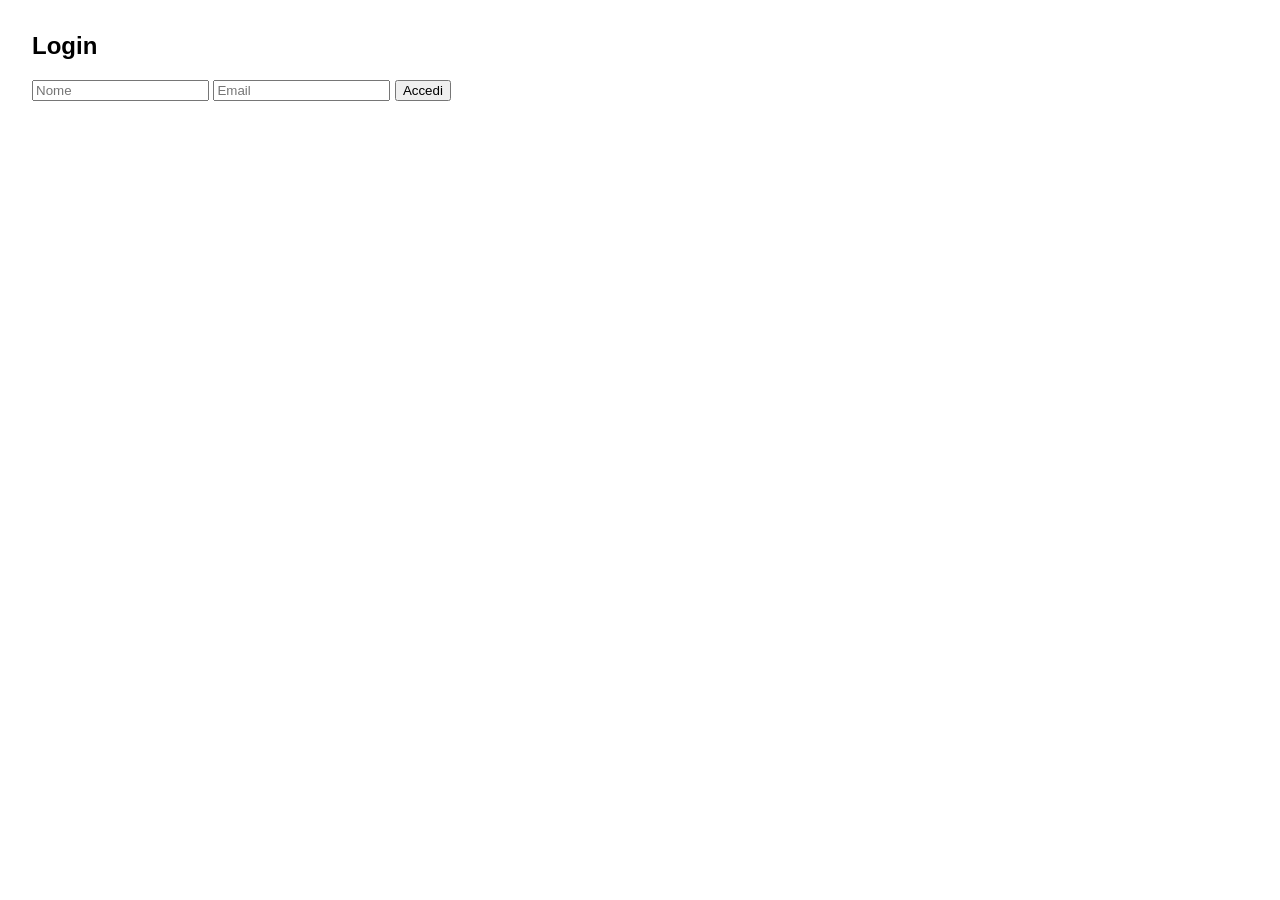
<file: tep_lab_5/todo-api/todo-api-main/csharp-ws-api/client/index.html>
<!DOCTYPE html>
<html lang="it">
<head>
  <meta charset="UTF-8">
  <title>Todo List</title>
  <style>
    body { font-family: Arial, sans-serif; margin: 2rem; }
    li { margin: 0.5rem 0; }
    .complete { color: green; }
    .incomplete { color: red; }
  </style>
</head>
<body>

  <div id="vista-login">
    <h2>Login</h2>
    <form id="form-login" onsubmit="loginForm(event)">
      <input type="text" id="login-nome" placeholder="Nome" required>
      <input type="email" id="login-email" placeholder="Email" required>
      <button type="submit">Accedi</button>
    </form>
    <p id="login-error" style="color:red; display:none;">Credenziali non valide!</p>
  </div>

  <div id="area-privata" style="display:none;">
    <h1>Le mie attività</h1>
    <button onclick="logout()">Logout</button>
    <button onclick="mostraUser()">Utenti</button>
    <ul id="todo-list"></ul>
    <ul id="user-list" style="display:none;"></ul>
  </div>

  <script src="script.js"></script>
</body>
</html>
</file>
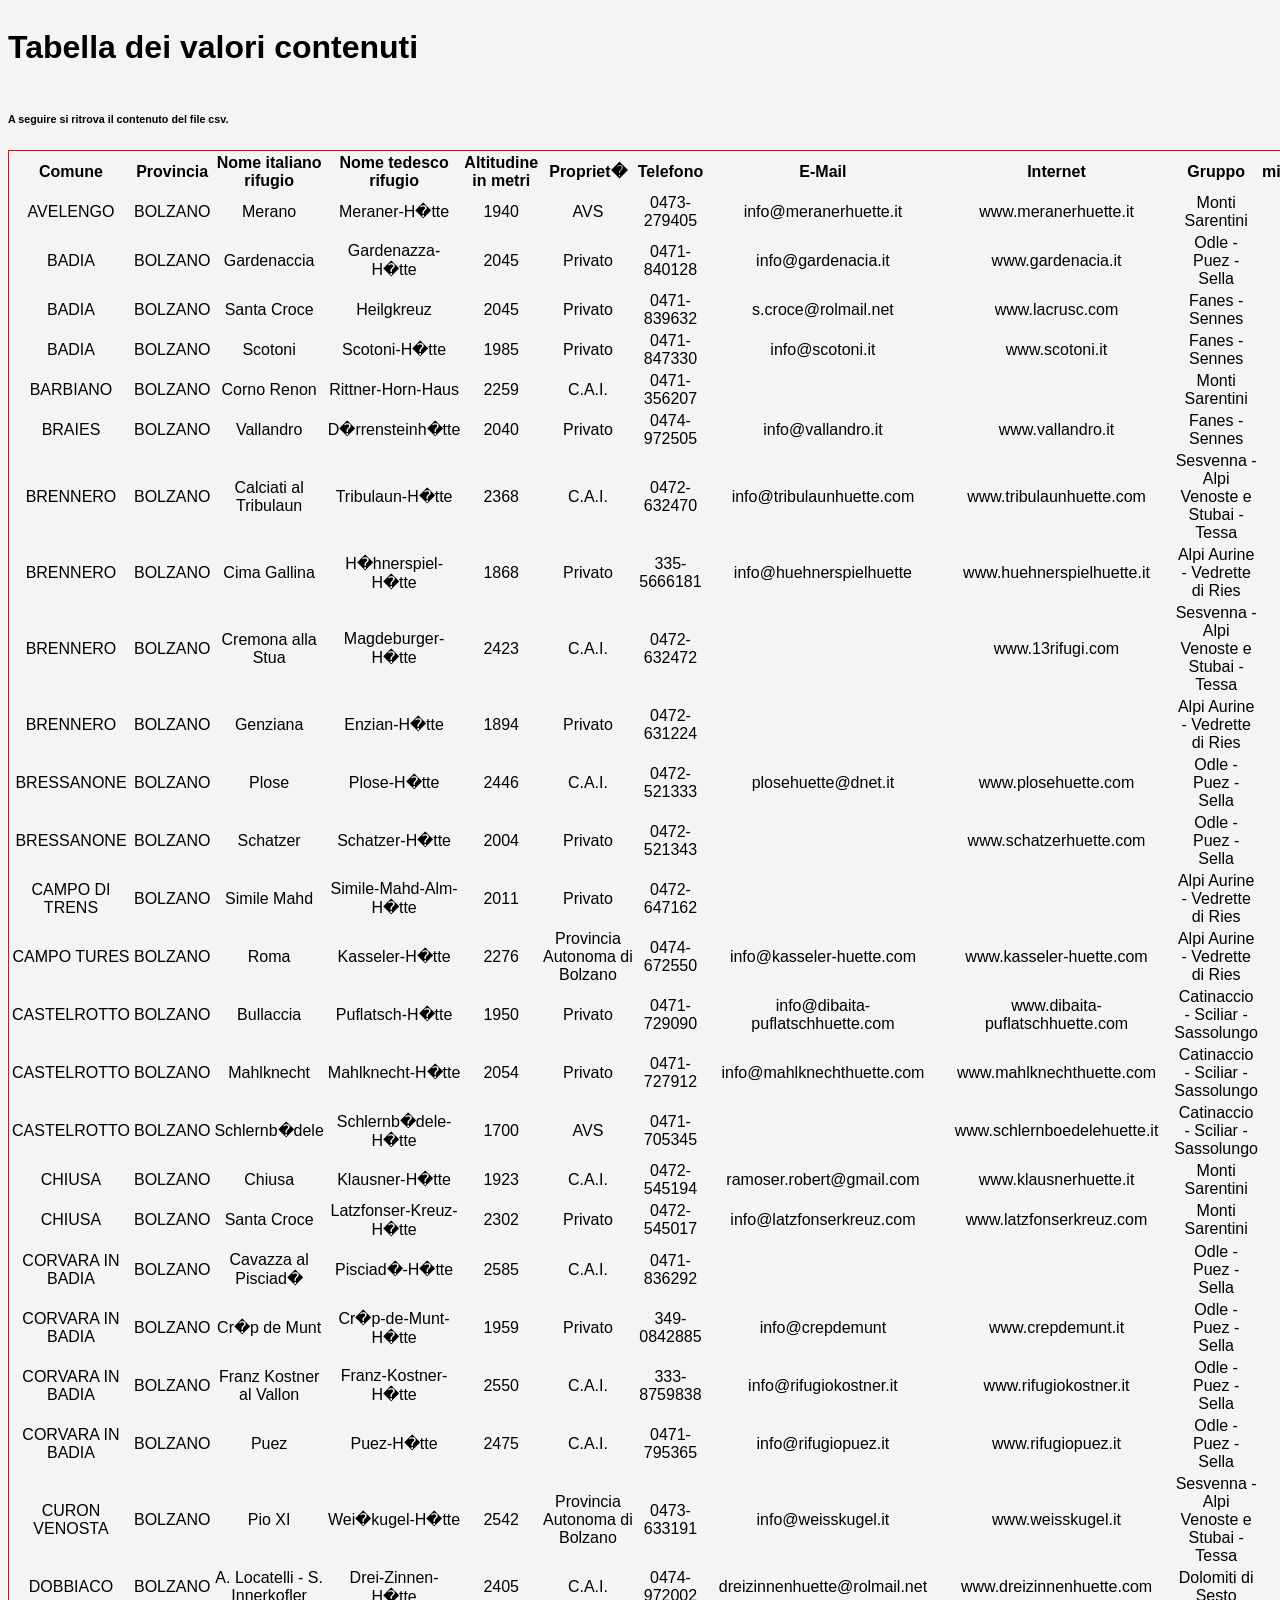
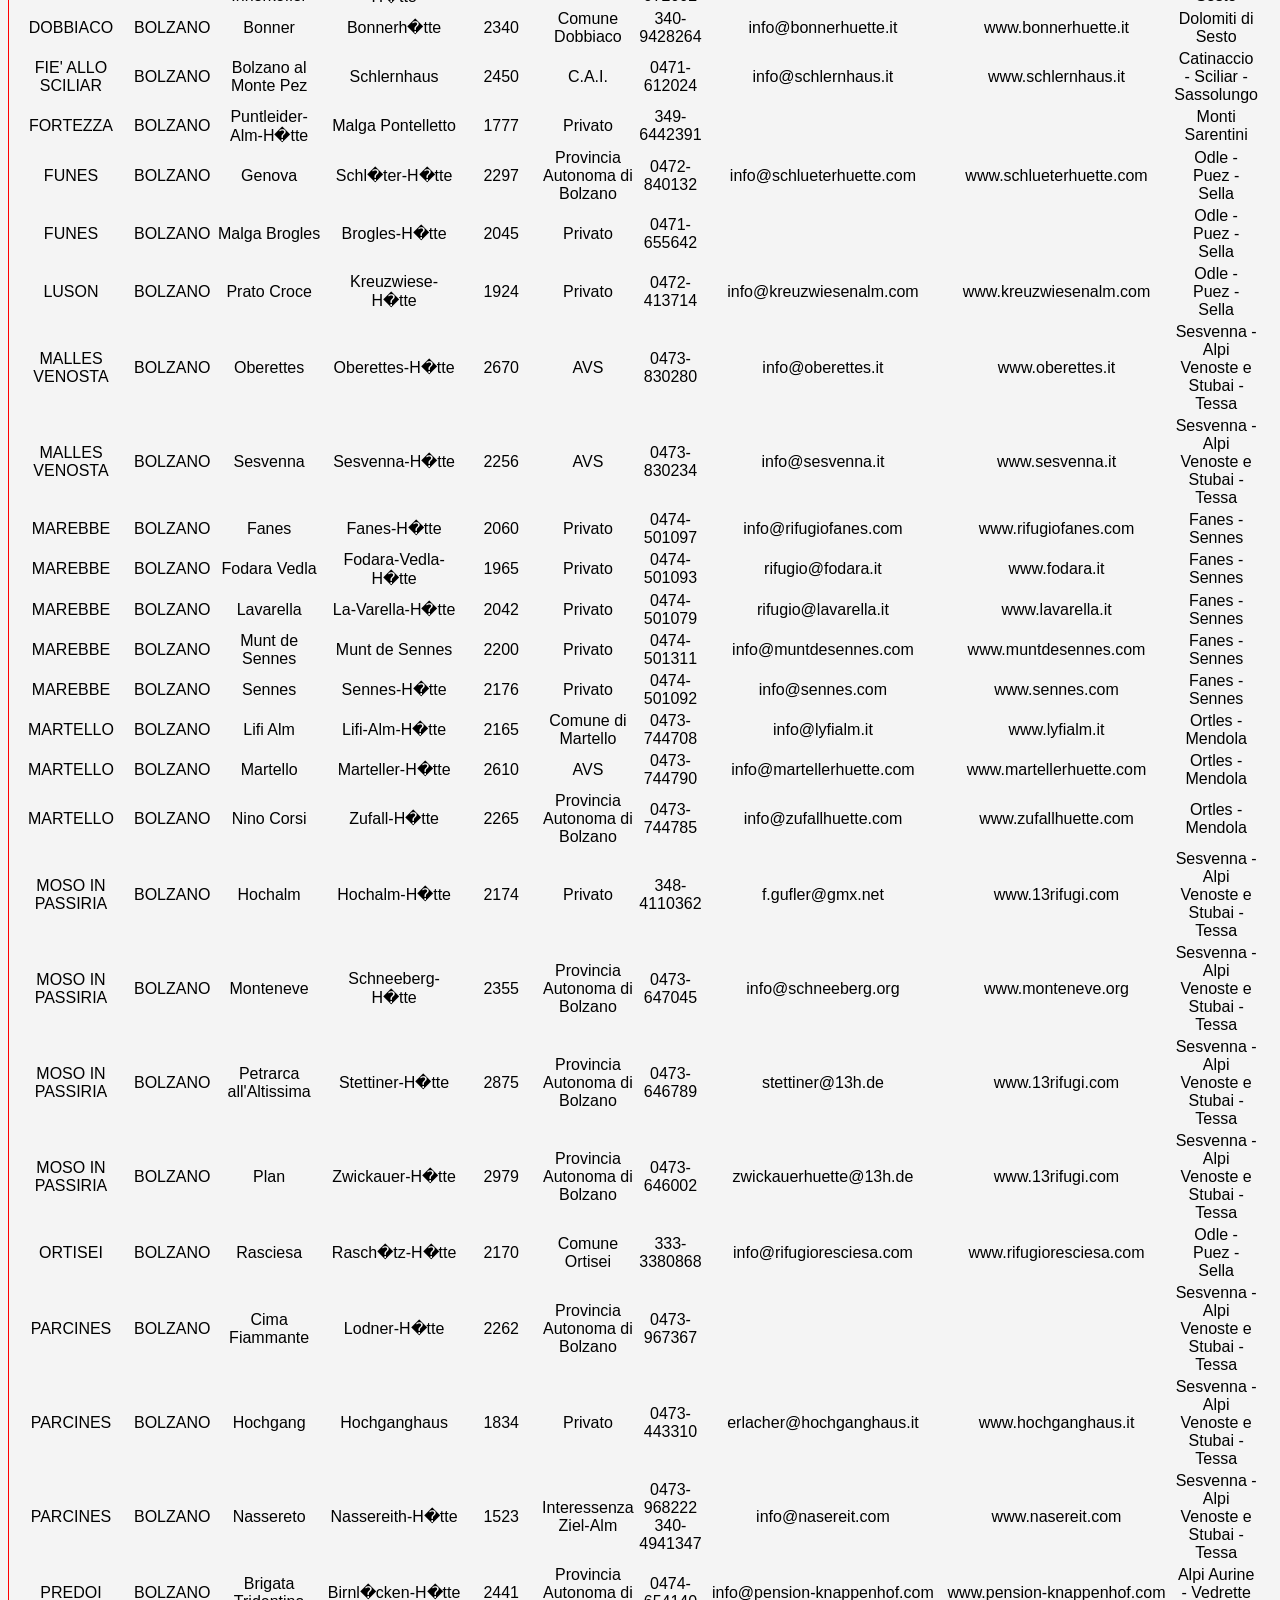
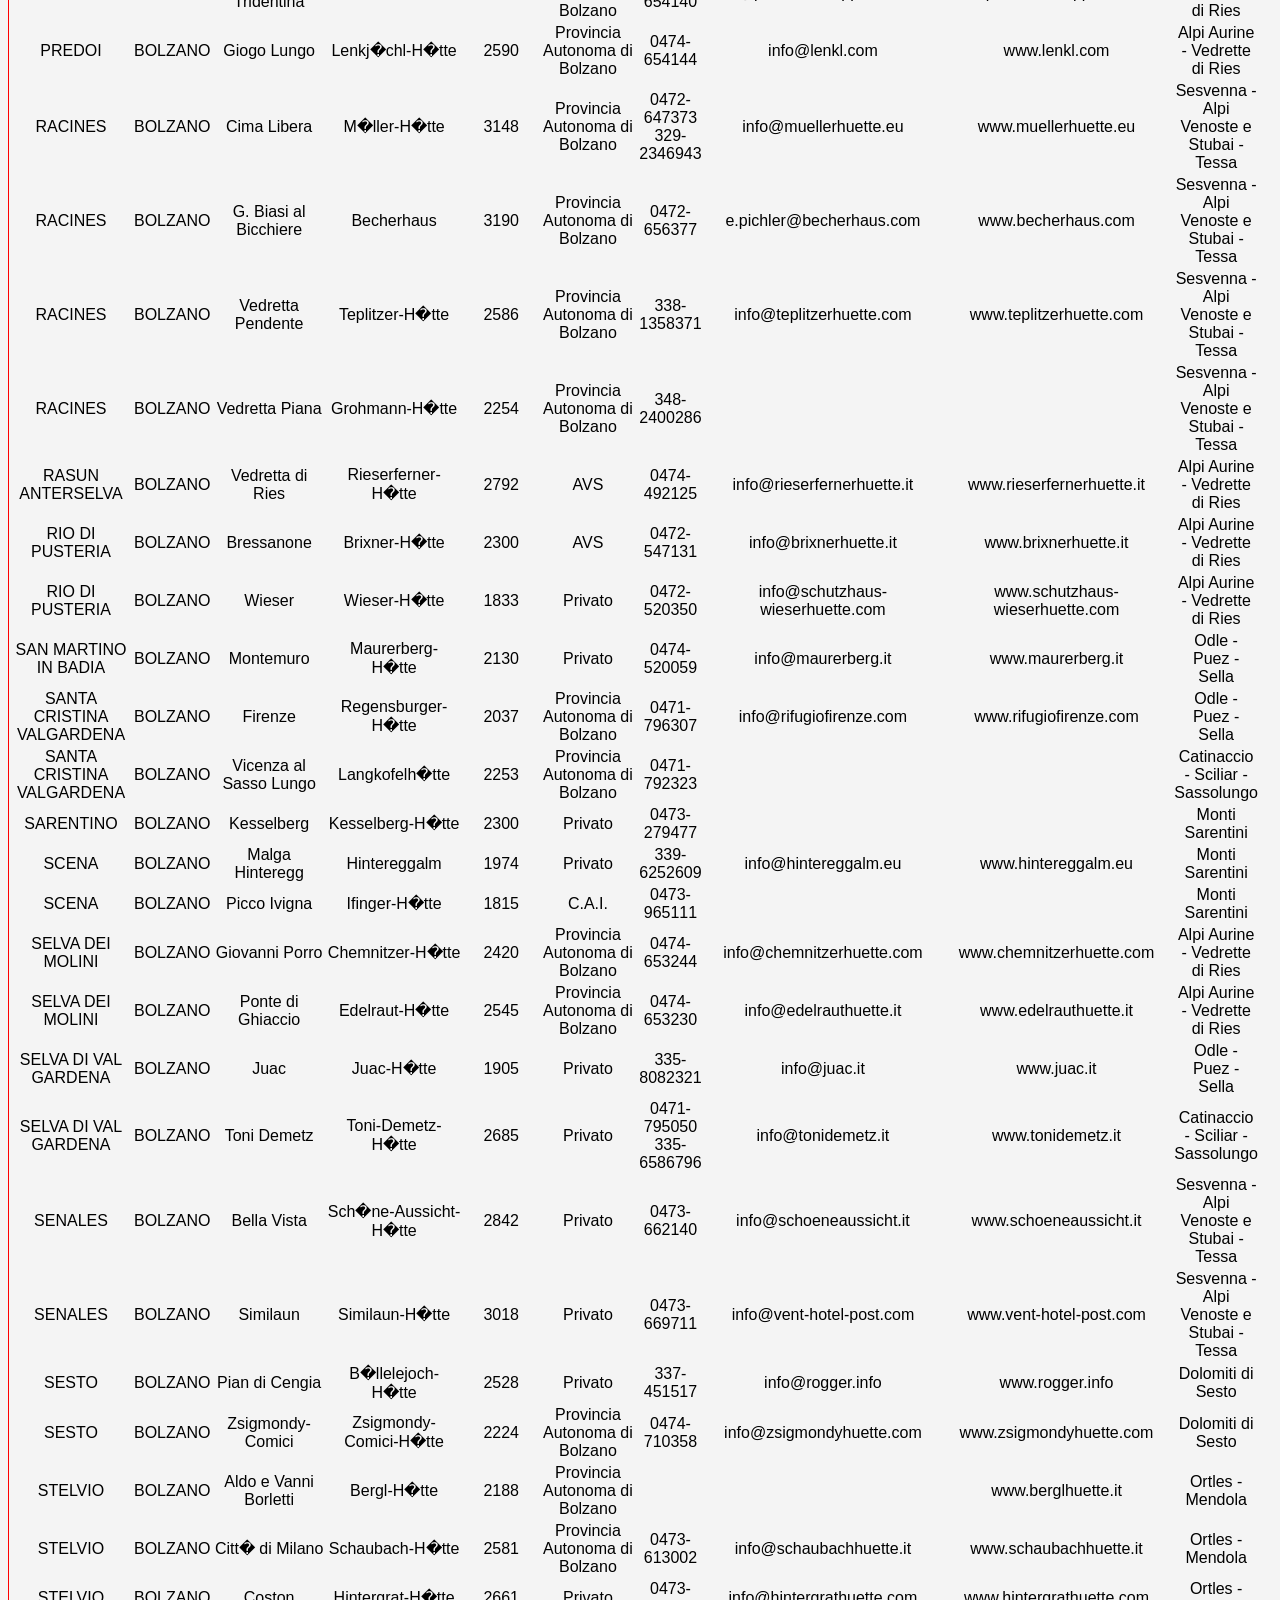
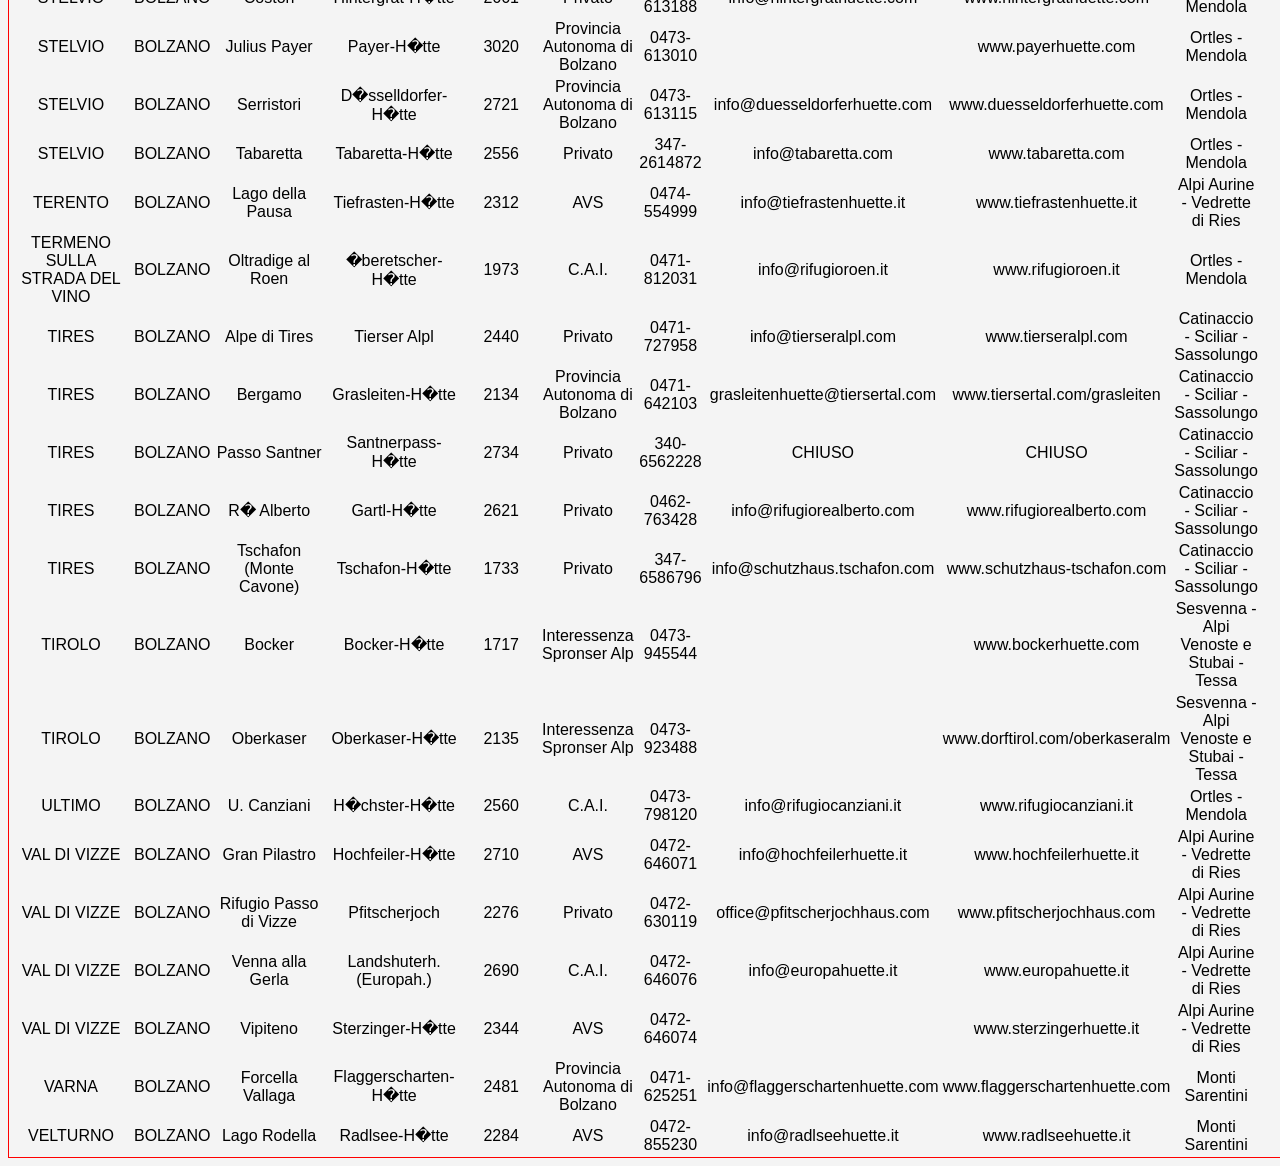
<file: info_lab_4/pratica12-25/pratica12-25/target/classes/com/example/pratica1225/dati/index.html>
<!DOCTYPE html>
<html lang="it">
<head>
<title>CSV VISUALIZZATO</title>
<style>
body {
    font-family: Arial, sans-serif;
    background-color: #f4f4f4;
    display: flex;
    flex-direction: column;
    justify-content: center;
}
td {
  text-align: center;
}
</style>
</head>
<body>
<h1>Tabella dei valori contenuti</h1>
<h6>A seguire si ritrova il contenuto del file csv.</h6>
<table style="border: 1px solid #FF0000;">
<tr>
<th>Comune</th>
<th>Provincia</th>
<th>Nome italiano rifugio</th>
<th>Nome tedesco rifugio</th>
<th>Altitudine in metri</th>
<th>Propriet�</th>
<th>Telefono</th>
<th>E-Mail</th>
<th>Internet</th>
<th>Gruppo</th>
<th>mio_parametro</th>
<th>cancellazione_logica</th>
</tr>
<tr>
<td>AVELENGO</td>
<td>BOLZANO</td>
<td>Merano</td>
<td>Meraner-H�tte</td>
<td>1940</td>
<td>AVS</td>
<td>0473-279405</td>
<td>info@meranerhuette.it</td>
<td>www.meranerhuette.it</td>
<td>Monti Sarentini</td>
<td>10</td>
<td>true</td>
</tr>
<tr>
<td>BADIA</td>
<td>BOLZANO</td>
<td>Gardenaccia</td>
<td>Gardenazza-H�tte</td>
<td>2045</td>
<td>Privato</td>
<td>0471-840128</td>
<td>info@gardenacia.it</td>
<td>www.gardenacia.it</td>
<td>Odle - Puez - Sella</td>
<td>14</td>
<td>true</td>
</tr>
<tr>
<td>BADIA</td>
<td>BOLZANO</td>
<td>Santa Croce</td>
<td>Heilgkreuz</td>
<td>2045</td>
<td>Privato</td>
<td>0471-839632</td>
<td>s.croce@rolmail.net</td>
<td>www.lacrusc.com</td>
<td>Fanes - Sennes</td>
<td>20</td>
<td>true</td>
</tr>
<tr>
<td>BADIA</td>
<td>BOLZANO</td>
<td>Scotoni</td>
<td>Scotoni-H�tte</td>
<td>1985</td>
<td>Privato</td>
<td>0471-847330</td>
<td>info@scotoni.it</td>
<td>www.scotoni.it</td>
<td>Fanes - Sennes</td>
<td>17</td>
<td>true</td>
</tr>
<tr>
<td>BARBIANO</td>
<td>BOLZANO</td>
<td>Corno Renon</td>
<td>Rittner-Horn-Haus</td>
<td>2259</td>
<td>C.A.I.</td>
<td>0471-356207</td>
<td></td>
<td></td>
<td>Monti Sarentini</td>
<td>13</td>
<td>true</td>
</tr>
<tr>
<td>BRAIES</td>
<td>BOLZANO</td>
<td>Vallandro</td>
<td>D�rrensteinh�tte</td>
<td>2040</td>
<td>Privato</td>
<td>0474-972505</td>
<td>info@vallandro.it</td>
<td>www.vallandro.it</td>
<td>Fanes - Sennes</td>
<td>14</td>
<td>true</td>
</tr>
<tr>
<td>BRENNERO</td>
<td>BOLZANO</td>
<td>Calciati al Tribulaun</td>
<td>Tribulaun-H�tte</td>
<td>2368</td>
<td>C.A.I.</td>
<td>0472-632470</td>
<td>info@tribulaunhuette.com</td>
<td>www.tribulaunhuette.com</td>
<td>Sesvenna - Alpi Venoste e Stubai - Tessa</td>
<td>11</td>
<td>true</td>
</tr>
<tr>
<td>BRENNERO</td>
<td>BOLZANO</td>
<td>Cima Gallina</td>
<td>H�hnerspiel-H�tte</td>
<td>1868</td>
<td>Privato</td>
<td>335-5666181</td>
<td>info@huehnerspielhuette</td>
<td>www.huehnerspielhuette.it</td>
<td>Alpi Aurine - Vedrette di Ries</td>
<td>18</td>
<td>true</td>
</tr>
<tr>
<td>BRENNERO</td>
<td>BOLZANO</td>
<td>Cremona alla Stua</td>
<td>Magdeburger-H�tte</td>
<td>2423</td>
<td>C.A.I.</td>
<td>0472-632472</td>
<td></td>
<td>www.13rifugi.com</td>
<td>Sesvenna - Alpi Venoste e Stubai - Tessa</td>
<td>11</td>
<td>true</td>
</tr>
<tr>
<td>BRENNERO</td>
<td>BOLZANO</td>
<td>Genziana</td>
<td>Enzian-H�tte</td>
<td>1894</td>
<td>Privato</td>
<td>0472-631224</td>
<td></td>
<td></td>
<td>Alpi Aurine - Vedrette di Ries</td>
<td>18</td>
<td>true</td>
</tr>
<tr>
<td>BRESSANONE</td>
<td>BOLZANO</td>
<td>Plose</td>
<td>Plose-H�tte</td>
<td>2446</td>
<td>C.A.I.</td>
<td>0472-521333</td>
<td>plosehuette@dnet.it</td>
<td>www.plosehuette.com</td>
<td>Odle - Puez - Sella</td>
<td>20</td>
<td>true</td>
</tr>
<tr>
<td>BRESSANONE</td>
<td>BOLZANO</td>
<td>Schatzer</td>
<td>Schatzer-H�tte</td>
<td>2004</td>
<td>Privato</td>
<td>0472-521343</td>
<td></td>
<td>www.schatzerhuette.com</td>
<td>Odle - Puez - Sella</td>
<td>20</td>
<td>true</td>
</tr>
<tr>
<td>CAMPO DI TRENS</td>
<td>BOLZANO</td>
<td>Simile Mahd</td>
<td>Simile-Mahd-Alm-H�tte</td>
<td>2011</td>
<td>Privato</td>
<td>0472-647162</td>
<td></td>
<td></td>
<td>Alpi Aurine - Vedrette di Ries</td>
<td>20</td>
<td>true</td>
</tr>
<tr>
<td>CAMPO TURES</td>
<td>BOLZANO</td>
<td>Roma</td>
<td>Kasseler-H�tte</td>
<td>2276</td>
<td>Provincia Autonoma di Bolzano</td>
<td>0474-672550</td>
<td>info@kasseler-huette.com</td>
<td>www.kasseler-huette.com</td>
<td>Alpi Aurine - Vedrette di Ries</td>
<td>19</td>
<td>true</td>
</tr>
<tr>
<td>CASTELROTTO</td>
<td>BOLZANO</td>
<td>Bullaccia</td>
<td>Puflatsch-H�tte</td>
<td>1950</td>
<td>Privato</td>
<td>0471-729090</td>
<td>info@dibaita-puflatschhuette.com</td>
<td>www.dibaita-puflatschhuette.com</td>
<td>Catinaccio - Sciliar - Sassolungo</td>
<td>10</td>
<td>true</td>
</tr>
<tr>
<td>CASTELROTTO</td>
<td>BOLZANO</td>
<td>Mahlknecht</td>
<td>Mahlknecht-H�tte</td>
<td>2054</td>
<td>Privato</td>
<td>0471-727912</td>
<td>info@mahlknechthuette.com</td>
<td>www.mahlknechthuette.com</td>
<td>Catinaccio - Sciliar - Sassolungo</td>
<td>18</td>
<td>true</td>
</tr>
<tr>
<td>CASTELROTTO</td>
<td>BOLZANO</td>
<td>Schlernb�dele</td>
<td>Schlernb�dele-H�tte</td>
<td>1700</td>
<td>AVS</td>
<td>0471-705345</td>
<td></td>
<td>www.schlernboedelehuette.it</td>
<td>Catinaccio - Sciliar - Sassolungo</td>
<td>10</td>
<td>true</td>
</tr>
<tr>
<td>CHIUSA</td>
<td>BOLZANO</td>
<td>Chiusa</td>
<td>Klausner-H�tte</td>
<td>1923</td>
<td>C.A.I.</td>
<td>0472-545194</td>
<td>ramoser.robert@gmail.com</td>
<td>www.klausnerhuette.it</td>
<td>Monti Sarentini</td>
<td>12</td>
<td>true</td>
</tr>
<tr>
<td>CHIUSA</td>
<td>BOLZANO</td>
<td>Santa Croce</td>
<td>Latzfonser-Kreuz-H�tte</td>
<td>2302</td>
<td>Privato</td>
<td>0472-545017</td>
<td>info@latzfonserkreuz.com</td>
<td>www.latzfonserkreuz.com</td>
<td>Monti Sarentini</td>
<td>10</td>
<td>true</td>
</tr>
<tr>
<td>CORVARA IN BADIA</td>
<td>BOLZANO</td>
<td>Cavazza al Pisciad�</td>
<td>Pisciad�-H�tte</td>
<td>2585</td>
<td>C.A.I.</td>
<td>0471-836292</td>
<td></td>
<td></td>
<td>Odle - Puez - Sella</td>
<td>12</td>
<td>true</td>
</tr>
<tr>
<td>CORVARA IN BADIA</td>
<td>BOLZANO</td>
<td>Cr�p de Munt</td>
<td>Cr�p-de-Munt-H�tte</td>
<td>1959</td>
<td>Privato</td>
<td>349-0842885</td>
<td>info@crepdemunt</td>
<td>www.crepdemunt.it</td>
<td>Odle - Puez - Sella</td>
<td>11</td>
<td>true</td>
</tr>
<tr>
<td>CORVARA IN BADIA</td>
<td>BOLZANO</td>
<td>Franz Kostner al Vallon</td>
<td>Franz-Kostner-H�tte</td>
<td>2550</td>
<td>C.A.I.</td>
<td>333-8759838</td>
<td>info@rifugiokostner.it</td>
<td>www.rifugiokostner.it</td>
<td>Odle - Puez - Sella</td>
<td>18</td>
<td>true</td>
</tr>
<tr>
<td>CORVARA IN BADIA</td>
<td>BOLZANO</td>
<td>Puez</td>
<td>Puez-H�tte</td>
<td>2475</td>
<td>C.A.I.</td>
<td>0471-795365</td>
<td>info@rifugiopuez.it</td>
<td>www.rifugiopuez.it</td>
<td>Odle - Puez - Sella</td>
<td>14</td>
<td>true</td>
</tr>
<tr>
<td>CURON VENOSTA</td>
<td>BOLZANO</td>
<td>Pio XI</td>
<td>Wei�kugel-H�tte</td>
<td>2542</td>
<td>Provincia Autonoma di Bolzano</td>
<td>0473-633191</td>
<td>info@weisskugel.it</td>
<td>www.weisskugel.it</td>
<td>Sesvenna - Alpi Venoste e Stubai - Tessa</td>
<td>17</td>
<td>true</td>
</tr>
<tr>
<td>DOBBIACO</td>
<td>BOLZANO</td>
<td>A. Locatelli - S. Innerkofler</td>
<td>Drei-Zinnen-H�tte</td>
<td>2405</td>
<td>C.A.I.</td>
<td>0474-972002</td>
<td>dreizinnenhuette@rolmail.net</td>
<td>www.dreizinnenhuette.com</td>
<td>Dolomiti di Sesto</td>
<td>12</td>
<td>true</td>
</tr>
<tr>
<td>DOBBIACO</td>
<td>BOLZANO</td>
<td>Bonner</td>
<td>Bonnerh�tte</td>
<td>2340</td>
<td>Comune Dobbiaco</td>
<td>340-9428264</td>
<td>info@bonnerhuette.it</td>
<td>www.bonnerhuette.it</td>
<td>Dolomiti di Sesto</td>
<td>16</td>
<td>true</td>
</tr>
<tr>
<td>FIE' ALLO SCILIAR</td>
<td>BOLZANO</td>
<td>Bolzano al Monte Pez</td>
<td>Schlernhaus</td>
<td>2450</td>
<td>C.A.I.</td>
<td>0471-612024</td>
<td>info@schlernhaus.it</td>
<td>www.schlernhaus.it</td>
<td>Catinaccio - Sciliar - Sassolungo</td>
<td>14</td>
<td>true</td>
</tr>
<tr>
<td>FORTEZZA</td>
<td>BOLZANO</td>
<td>Puntleider-Alm-H�tte</td>
<td>Malga Pontelletto</td>
<td>1777</td>
<td>Privato</td>
<td>349-6442391</td>
<td></td>
<td></td>
<td>Monti Sarentini</td>
<td>19</td>
<td>true</td>
</tr>
<tr>
<td>FUNES</td>
<td>BOLZANO</td>
<td>Genova</td>
<td>Schl�ter-H�tte</td>
<td>2297</td>
<td>Provincia Autonoma di Bolzano</td>
<td>0472-840132</td>
<td>info@schlueterhuette.com</td>
<td>www.schlueterhuette.com</td>
<td>Odle - Puez - Sella</td>
<td>11</td>
<td>true</td>
</tr>
<tr>
<td>FUNES</td>
<td>BOLZANO</td>
<td>Malga Brogles</td>
<td>Brogles-H�tte</td>
<td>2045</td>
<td>Privato</td>
<td>0471-655642</td>
<td></td>
<td></td>
<td>Odle - Puez - Sella</td>
<td>12</td>
<td>true</td>
</tr>
<tr>
<td>LUSON</td>
<td>BOLZANO</td>
<td>Prato Croce</td>
<td>Kreuzwiese-H�tte</td>
<td>1924</td>
<td>Privato</td>
<td>0472-413714</td>
<td>info@kreuzwiesenalm.com</td>
<td>www.kreuzwiesenalm.com</td>
<td>Odle - Puez - Sella</td>
<td>14</td>
<td>true</td>
</tr>
<tr>
<td>MALLES VENOSTA</td>
<td>BOLZANO</td>
<td>Oberettes</td>
<td>Oberettes-H�tte</td>
<td>2670</td>
<td>AVS</td>
<td>0473-830280</td>
<td>info@oberettes.it</td>
<td>www.oberettes.it</td>
<td>Sesvenna - Alpi Venoste e Stubai - Tessa</td>
<td>10</td>
<td>true</td>
</tr>
<tr>
<td>MALLES VENOSTA</td>
<td>BOLZANO</td>
<td>Sesvenna</td>
<td>Sesvenna-H�tte</td>
<td>2256</td>
<td>AVS</td>
<td>0473-830234</td>
<td>info@sesvenna.it</td>
<td>www.sesvenna.it</td>
<td>Sesvenna - Alpi Venoste e Stubai - Tessa</td>
<td>18</td>
<td>true</td>
</tr>
<tr>
<td>MAREBBE</td>
<td>BOLZANO</td>
<td>Fanes</td>
<td>Fanes-H�tte</td>
<td>2060</td>
<td>Privato</td>
<td>0474-501097</td>
<td>info@rifugiofanes.com</td>
<td>www.rifugiofanes.com</td>
<td>Fanes - Sennes</td>
<td>18</td>
<td>true</td>
</tr>
<tr>
<td>MAREBBE</td>
<td>BOLZANO</td>
<td>Fodara Vedla</td>
<td>Fodara-Vedla-H�tte</td>
<td>1965</td>
<td>Privato</td>
<td>0474-501093</td>
<td>rifugio@fodara.it</td>
<td>www.fodara.it</td>
<td>Fanes - Sennes</td>
<td>14</td>
<td>true</td>
</tr>
<tr>
<td>MAREBBE</td>
<td>BOLZANO</td>
<td>Lavarella</td>
<td>La-Varella-H�tte</td>
<td>2042</td>
<td>Privato</td>
<td>0474-501079</td>
<td>rifugio@lavarella.it</td>
<td>www.lavarella.it</td>
<td>Fanes - Sennes</td>
<td>12</td>
<td>true</td>
</tr>
<tr>
<td>MAREBBE</td>
<td>BOLZANO</td>
<td>Munt de Sennes</td>
<td>Munt de Sennes</td>
<td>2200</td>
<td>Privato</td>
<td>0474-501311</td>
<td>info@muntdesennes.com</td>
<td>www.muntdesennes.com</td>
<td>Fanes - Sennes</td>
<td>19</td>
<td>true</td>
</tr>
<tr>
<td>MAREBBE</td>
<td>BOLZANO</td>
<td>Sennes</td>
<td>Sennes-H�tte</td>
<td>2176</td>
<td>Privato</td>
<td>0474-501092</td>
<td>info@sennes.com</td>
<td>www.sennes.com</td>
<td>Fanes - Sennes</td>
<td>14</td>
<td>true</td>
</tr>
<tr>
<td>MARTELLO</td>
<td>BOLZANO</td>
<td>Lifi Alm</td>
<td>Lifi-Alm-H�tte</td>
<td>2165</td>
<td>Comune di Martello</td>
<td>0473-744708</td>
<td>info@lyfialm.it</td>
<td>www.lyfialm.it</td>
<td>Ortles - Mendola</td>
<td>20</td>
<td>true</td>
</tr>
<tr>
<td>MARTELLO</td>
<td>BOLZANO</td>
<td>Martello</td>
<td>Marteller-H�tte</td>
<td>2610</td>
<td>AVS</td>
<td>0473-744790</td>
<td>info@martellerhuette.com</td>
<td>www.martellerhuette.com</td>
<td>Ortles - Mendola</td>
<td>12</td>
<td>true</td>
</tr>
<tr>
<td>MARTELLO</td>
<td>BOLZANO</td>
<td>Nino Corsi</td>
<td>Zufall-H�tte</td>
<td>2265</td>
<td>Provincia Autonoma di Bolzano</td>
<td>0473-744785</td>
<td>info@zufallhuette.com</td>
<td>www.zufallhuette.com</td>
<td>Ortles - Mendola</td>
<td>13</td>
<td>true</td>
</tr>
<tr>
<td>MOSO IN PASSIRIA</td>
<td>BOLZANO</td>
<td>Hochalm</td>
<td>Hochalm-H�tte</td>
<td>2174</td>
<td>Privato</td>
<td>348-4110362</td>
<td>f.gufler@gmx.net</td>
<td>www.13rifugi.com</td>
<td>Sesvenna - Alpi Venoste e Stubai - Tessa</td>
<td>19</td>
<td>true</td>
</tr>
<tr>
<td>MOSO IN PASSIRIA</td>
<td>BOLZANO</td>
<td>Monteneve</td>
<td>Schneeberg-H�tte</td>
<td>2355</td>
<td>Provincia Autonoma di Bolzano</td>
<td>0473-647045</td>
<td>info@schneeberg.org</td>
<td>www.monteneve.org</td>
<td>Sesvenna - Alpi Venoste e Stubai - Tessa</td>
<td>12</td>
<td>true</td>
</tr>
<tr>
<td>MOSO IN PASSIRIA</td>
<td>BOLZANO</td>
<td>Petrarca all'Altissima</td>
<td>Stettiner-H�tte</td>
<td>2875</td>
<td>Provincia Autonoma di Bolzano</td>
<td>0473-646789</td>
<td>stettiner@13h.de</td>
<td>www.13rifugi.com</td>
<td>Sesvenna - Alpi Venoste e Stubai - Tessa</td>
<td>19</td>
<td>true</td>
</tr>
<tr>
<td>MOSO IN PASSIRIA</td>
<td>BOLZANO</td>
<td>Plan</td>
<td>Zwickauer-H�tte</td>
<td>2979</td>
<td>Provincia Autonoma di Bolzano</td>
<td>0473-646002</td>
<td>zwickauerhuette@13h.de</td>
<td>www.13rifugi.com</td>
<td>Sesvenna - Alpi Venoste e Stubai - Tessa</td>
<td>16</td>
<td>true</td>
</tr>
<tr>
<td>ORTISEI</td>
<td>BOLZANO</td>
<td>Rasciesa</td>
<td>Rasch�tz-H�tte</td>
<td>2170</td>
<td>Comune Ortisei</td>
<td>333-3380868</td>
<td>info@rifugioresciesa.com</td>
<td>www.rifugioresciesa.com</td>
<td>Odle - Puez - Sella</td>
<td>15</td>
<td>true</td>
</tr>
<tr>
<td>PARCINES</td>
<td>BOLZANO</td>
<td>Cima Fiammante</td>
<td>Lodner-H�tte</td>
<td>2262</td>
<td>Provincia Autonoma di Bolzano</td>
<td>0473-967367</td>
<td></td>
<td></td>
<td>Sesvenna - Alpi Venoste e Stubai - Tessa</td>
<td>16</td>
<td>true</td>
</tr>
<tr>
<td>PARCINES</td>
<td>BOLZANO</td>
<td>Hochgang</td>
<td>Hochganghaus</td>
<td>1834</td>
<td>Privato</td>
<td>0473-443310</td>
<td>erlacher@hochganghaus.it</td>
<td>www.hochganghaus.it</td>
<td>Sesvenna - Alpi Venoste e Stubai - Tessa</td>
<td>14</td>
<td>true</td>
</tr>
<tr>
<td>PARCINES</td>
<td>BOLZANO</td>
<td>Nassereto</td>
<td>Nassereith-H�tte</td>
<td>1523</td>
<td>Interessenza Ziel-Alm</td>
<td>0473-968222 340-4941347</td>
<td>info@nasereit.com</td>
<td>www.nasereit.com</td>
<td>Sesvenna - Alpi Venoste e Stubai - Tessa</td>
<td>18</td>
<td>true</td>
</tr>
<tr>
<td>PREDOI</td>
<td>BOLZANO</td>
<td>Brigata Tridentina</td>
<td>Birnl�cken-H�tte</td>
<td>2441</td>
<td>Provincia Autonoma di Bolzano</td>
<td>0474-654140</td>
<td>info@pension-knappenhof.com</td>
<td>www.pension-knappenhof.com</td>
<td>Alpi Aurine - Vedrette di Ries</td>
<td>15</td>
<td>true</td>
</tr>
<tr>
<td>PREDOI</td>
<td>BOLZANO</td>
<td>Giogo Lungo</td>
<td>Lenkj�chl-H�tte</td>
<td>2590</td>
<td>Provincia Autonoma di Bolzano</td>
<td>0474-654144</td>
<td>info@lenkl.com</td>
<td>www.lenkl.com</td>
<td>Alpi Aurine - Vedrette di Ries</td>
<td>12</td>
<td>true</td>
</tr>
<tr>
<td>RACINES</td>
<td>BOLZANO</td>
<td>Cima Libera</td>
<td>M�ller-H�tte</td>
<td>3148</td>
<td>Provincia Autonoma di Bolzano</td>
<td>0472-647373 329-2346943</td>
<td>info@muellerhuette.eu</td>
<td>www.muellerhuette.eu</td>
<td>Sesvenna - Alpi Venoste e Stubai - Tessa</td>
<td>20</td>
<td>true</td>
</tr>
<tr>
<td>RACINES</td>
<td>BOLZANO</td>
<td>G. Biasi al Bicchiere</td>
<td>Becherhaus</td>
<td>3190</td>
<td>Provincia Autonoma di Bolzano</td>
<td>0472-656377</td>
<td>e.pichler@becherhaus.com</td>
<td>www.becherhaus.com</td>
<td>Sesvenna - Alpi Venoste e Stubai - Tessa</td>
<td>13</td>
<td>true</td>
</tr>
<tr>
<td>RACINES</td>
<td>BOLZANO</td>
<td>Vedretta Pendente</td>
<td>Teplitzer-H�tte</td>
<td>2586</td>
<td>Provincia Autonoma di Bolzano</td>
<td>338-1358371</td>
<td>info@teplitzerhuette.com</td>
<td>www.teplitzerhuette.com</td>
<td>Sesvenna - Alpi Venoste e Stubai - Tessa</td>
<td>18</td>
<td>true</td>
</tr>
<tr>
<td>RACINES</td>
<td>BOLZANO</td>
<td>Vedretta Piana</td>
<td>Grohmann-H�tte</td>
<td>2254</td>
<td>Provincia Autonoma di Bolzano</td>
<td>348-2400286</td>
<td></td>
<td></td>
<td>Sesvenna - Alpi Venoste e Stubai - Tessa</td>
<td>13</td>
<td>true</td>
</tr>
<tr>
<td>RASUN ANTERSELVA</td>
<td>BOLZANO</td>
<td>Vedretta di Ries</td>
<td>Rieserferner-H�tte</td>
<td>2792</td>
<td>AVS</td>
<td>0474-492125</td>
<td>info@rieserfernerhuette.it</td>
<td>www.rieserfernerhuette.it</td>
<td>Alpi Aurine - Vedrette di Ries</td>
<td>11</td>
<td>true</td>
</tr>
<tr>
<td>RIO DI PUSTERIA</td>
<td>BOLZANO</td>
<td>Bressanone</td>
<td>Brixner-H�tte</td>
<td>2300</td>
<td>AVS</td>
<td>0472-547131</td>
<td>info@brixnerhuette.it</td>
<td>www.brixnerhuette.it</td>
<td>Alpi Aurine - Vedrette di Ries</td>
<td>11</td>
<td>true</td>
</tr>
<tr>
<td>RIO DI PUSTERIA</td>
<td>BOLZANO</td>
<td>Wieser</td>
<td>Wieser-H�tte</td>
<td>1833</td>
<td>Privato</td>
<td>0472-520350</td>
<td>info@schutzhaus-wieserhuette.com</td>
<td>www.schutzhaus-wieserhuette.com</td>
<td>Alpi Aurine - Vedrette di Ries</td>
<td>20</td>
<td>true</td>
</tr>
<tr>
<td>SAN MARTINO IN BADIA</td>
<td>BOLZANO</td>
<td>Montemuro</td>
<td>Maurerberg-H�tte</td>
<td>2130</td>
<td>Privato</td>
<td>0474-520059</td>
<td>info@maurerberg.it</td>
<td>www.maurerberg.it</td>
<td>Odle - Puez - Sella</td>
<td>18</td>
<td>true</td>
</tr>
<tr>
<td>SANTA CRISTINA VALGARDENA</td>
<td>BOLZANO</td>
<td>Firenze</td>
<td>Regensburger-H�tte</td>
<td>2037</td>
<td>Provincia Autonoma di Bolzano</td>
<td>0471-796307</td>
<td>info@rifugiofirenze.com</td>
<td>www.rifugiofirenze.com</td>
<td>Odle - Puez - Sella</td>
<td>13</td>
<td>true</td>
</tr>
<tr>
<td>SANTA CRISTINA VALGARDENA</td>
<td>BOLZANO</td>
<td>Vicenza al Sasso Lungo</td>
<td>Langkofelh�tte</td>
<td>2253</td>
<td>Provincia Autonoma di Bolzano</td>
<td>0471-792323</td>
<td></td>
<td></td>
<td>Catinaccio - Sciliar - Sassolungo</td>
<td>14</td>
<td>true</td>
</tr>
<tr>
<td>SARENTINO</td>
<td>BOLZANO</td>
<td>Kesselberg</td>
<td>Kesselberg-H�tte</td>
<td>2300</td>
<td>Privato</td>
<td>0473-279477</td>
<td></td>
<td></td>
<td>Monti Sarentini</td>
<td>15</td>
<td>true</td>
</tr>
<tr>
<td>SCENA</td>
<td>BOLZANO</td>
<td>Malga Hinteregg</td>
<td>Hintereggalm</td>
<td>1974</td>
<td>Privato</td>
<td>339-6252609</td>
<td>info@hintereggalm.eu</td>
<td>www.hintereggalm.eu</td>
<td>Monti Sarentini</td>
<td>10</td>
<td>true</td>
</tr>
<tr>
<td>SCENA</td>
<td>BOLZANO</td>
<td>Picco Ivigna</td>
<td>Ifinger-H�tte</td>
<td>1815</td>
<td>C.A.I.</td>
<td>0473-965111</td>
<td></td>
<td></td>
<td>Monti Sarentini</td>
<td>14</td>
<td>true</td>
</tr>
<tr>
<td>SELVA DEI MOLINI</td>
<td>BOLZANO</td>
<td>Giovanni Porro</td>
<td>Chemnitzer-H�tte</td>
<td>2420</td>
<td>Provincia Autonoma di Bolzano</td>
<td>0474-653244</td>
<td>info@chemnitzerhuette.com</td>
<td>www.chemnitzerhuette.com</td>
<td>Alpi Aurine - Vedrette di Ries</td>
<td>17</td>
<td>true</td>
</tr>
<tr>
<td>SELVA DEI MOLINI</td>
<td>BOLZANO</td>
<td>Ponte di Ghiaccio</td>
<td>Edelraut-H�tte</td>
<td>2545</td>
<td>Provincia Autonoma di Bolzano</td>
<td>0474-653230</td>
<td>info@edelrauthuette.it</td>
<td>www.edelrauthuette.it</td>
<td>Alpi Aurine - Vedrette di Ries</td>
<td>11</td>
<td>true</td>
</tr>
<tr>
<td>SELVA DI VAL GARDENA</td>
<td>BOLZANO</td>
<td>Juac</td>
<td>Juac-H�tte</td>
<td>1905</td>
<td>Privato</td>
<td>335-8082321</td>
<td>info@juac.it</td>
<td>www.juac.it</td>
<td>Odle - Puez - Sella</td>
<td>16</td>
<td>true</td>
</tr>
<tr>
<td>SELVA DI VAL GARDENA</td>
<td>BOLZANO</td>
<td>Toni Demetz</td>
<td>Toni-Demetz-H�tte</td>
<td>2685</td>
<td>Privato</td>
<td>0471-795050 335-6586796</td>
<td>info@tonidemetz.it</td>
<td>www.tonidemetz.it</td>
<td>Catinaccio - Sciliar - Sassolungo</td>
<td>18</td>
<td>true</td>
</tr>
<tr>
<td>SENALES</td>
<td>BOLZANO</td>
<td>Bella Vista</td>
<td>Sch�ne-Aussicht-H�tte</td>
<td>2842</td>
<td>Privato</td>
<td>0473-662140</td>
<td>info@schoeneaussicht.it</td>
<td>www.schoeneaussicht.it</td>
<td>Sesvenna - Alpi Venoste e Stubai - Tessa</td>
<td>19</td>
<td>true</td>
</tr>
<tr>
<td>SENALES</td>
<td>BOLZANO</td>
<td>Similaun</td>
<td>Similaun-H�tte</td>
<td>3018</td>
<td>Privato</td>
<td>0473-669711</td>
<td>info@vent-hotel-post.com</td>
<td>www.vent-hotel-post.com</td>
<td>Sesvenna - Alpi Venoste e Stubai - Tessa</td>
<td>18</td>
<td>true</td>
</tr>
<tr>
<td>SESTO</td>
<td>BOLZANO</td>
<td>Pian di Cengia</td>
<td>B�llelejoch-H�tte</td>
<td>2528</td>
<td>Privato</td>
<td>337-451517</td>
<td>info@rogger.info</td>
<td>www.rogger.info</td>
<td>Dolomiti di Sesto</td>
<td>20</td>
<td>true</td>
</tr>
<tr>
<td>SESTO</td>
<td>BOLZANO</td>
<td>Zsigmondy-Comici</td>
<td>Zsigmondy-Comici-H�tte</td>
<td>2224</td>
<td>Provincia Autonoma di Bolzano</td>
<td>0474-710358</td>
<td>info@zsigmondyhuette.com</td>
<td>www.zsigmondyhuette.com</td>
<td>Dolomiti di Sesto</td>
<td>11</td>
<td>true</td>
</tr>
<tr>
<td>STELVIO</td>
<td>BOLZANO</td>
<td>Aldo e Vanni Borletti</td>
<td>Bergl-H�tte</td>
<td>2188</td>
<td>Provincia Autonoma di Bolzano</td>
<td></td>
<td></td>
<td>www.berglhuette.it</td>
<td>Ortles - Mendola</td>
<td>16</td>
<td>true</td>
</tr>
<tr>
<td>STELVIO</td>
<td>BOLZANO</td>
<td>Citt� di Milano</td>
<td>Schaubach-H�tte</td>
<td>2581</td>
<td>Provincia Autonoma di Bolzano</td>
<td>0473-613002</td>
<td>info@schaubachhuette.it</td>
<td>www.schaubachhuette.it</td>
<td>Ortles - Mendola</td>
<td>18</td>
<td>true</td>
</tr>
<tr>
<td>STELVIO</td>
<td>BOLZANO</td>
<td>Coston</td>
<td>Hintergrat-H�tte</td>
<td>2661</td>
<td>Privato</td>
<td>0473-613188</td>
<td>info@hintergrathuette.com</td>
<td>www.hintergrathuette.com</td>
<td>Ortles - Mendola</td>
<td>19</td>
<td>true</td>
</tr>
<tr>
<td>STELVIO</td>
<td>BOLZANO</td>
<td>Julius Payer</td>
<td>Payer-H�tte</td>
<td>3020</td>
<td>Provincia Autonoma di Bolzano</td>
<td>0473-613010</td>
<td></td>
<td>www.payerhuette.com</td>
<td>Ortles - Mendola</td>
<td>19</td>
<td>true</td>
</tr>
<tr>
<td>STELVIO</td>
<td>BOLZANO</td>
<td>Serristori</td>
<td>D�sselldorfer-H�tte</td>
<td>2721</td>
<td>Provincia Autonoma di Bolzano</td>
<td>0473-613115</td>
<td>info@duesseldorferhuette.com</td>
<td>www.duesseldorferhuette.com</td>
<td>Ortles - Mendola</td>
<td>13</td>
<td>true</td>
</tr>
<tr>
<td>STELVIO</td>
<td>BOLZANO</td>
<td>Tabaretta</td>
<td>Tabaretta-H�tte</td>
<td>2556</td>
<td>Privato</td>
<td>347-2614872</td>
<td>info@tabaretta.com</td>
<td>www.tabaretta.com</td>
<td>Ortles - Mendola</td>
<td>20</td>
<td>true</td>
</tr>
<tr>
<td>TERENTO</td>
<td>BOLZANO</td>
<td>Lago della Pausa</td>
<td>Tiefrasten-H�tte</td>
<td>2312</td>
<td>AVS</td>
<td>0474-554999</td>
<td>info@tiefrastenhuette.it</td>
<td>www.tiefrastenhuette.it</td>
<td>Alpi Aurine - Vedrette di Ries</td>
<td>18</td>
<td>true</td>
</tr>
<tr>
<td>TERMENO SULLA STRADA DEL VINO</td>
<td>BOLZANO</td>
<td>Oltradige al Roen</td>
<td>�beretscher-H�tte</td>
<td>1973</td>
<td>C.A.I.</td>
<td>0471-812031</td>
<td>info@rifugioroen.it</td>
<td>www.rifugioroen.it</td>
<td>Ortles - Mendola</td>
<td>10</td>
<td>true</td>
</tr>
<tr>
<td>TIRES</td>
<td>BOLZANO</td>
<td>Alpe di Tires</td>
<td>Tierser Alpl</td>
<td>2440</td>
<td>Privato</td>
<td>0471-727958</td>
<td>info@tierseralpl.com</td>
<td>www.tierseralpl.com</td>
<td>Catinaccio - Sciliar - Sassolungo</td>
<td>19</td>
<td>true</td>
</tr>
<tr>
<td>TIRES</td>
<td>BOLZANO</td>
<td>Bergamo</td>
<td>Grasleiten-H�tte</td>
<td>2134</td>
<td>Provincia Autonoma di Bolzano</td>
<td>0471-642103</td>
<td>grasleitenhuette@tiersertal.com</td>
<td>www.tiersertal.com/grasleiten</td>
<td>Catinaccio - Sciliar - Sassolungo</td>
<td>17</td>
<td>true</td>
</tr>
<tr>
<td>TIRES</td>
<td>BOLZANO</td>
<td>Passo Santner</td>
<td>Santnerpass-H�tte</td>
<td>2734</td>
<td>Privato</td>
<td>340-6562228</td>
<td>CHIUSO</td>
<td>CHIUSO</td>
<td>Catinaccio - Sciliar - Sassolungo</td>
<td>15</td>
<td>true</td>
</tr>
<tr>
<td>TIRES</td>
<td>BOLZANO</td>
<td>R� Alberto</td>
<td>Gartl-H�tte</td>
<td>2621</td>
<td>Privato</td>
<td>0462-763428</td>
<td>info@rifugiorealberto.com</td>
<td>www.rifugiorealberto.com</td>
<td>Catinaccio - Sciliar - Sassolungo</td>
<td>10</td>
<td>true</td>
</tr>
<tr>
<td>TIRES</td>
<td>BOLZANO</td>
<td>Tschafon (Monte Cavone)</td>
<td>Tschafon-H�tte</td>
<td>1733</td>
<td>Privato</td>
<td>347-6586796</td>
<td>info@schutzhaus.tschafon.com</td>
<td>www.schutzhaus-tschafon.com</td>
<td>Catinaccio - Sciliar - Sassolungo</td>
<td>15</td>
<td>true</td>
</tr>
<tr>
<td>TIROLO</td>
<td>BOLZANO</td>
<td>Bocker</td>
<td>Bocker-H�tte</td>
<td>1717</td>
<td>Interessenza Spronser Alp</td>
<td>0473-945544</td>
<td></td>
<td>www.bockerhuette.com</td>
<td>Sesvenna - Alpi Venoste e Stubai - Tessa</td>
<td>15</td>
<td>true</td>
</tr>
<tr>
<td>TIROLO</td>
<td>BOLZANO</td>
<td>Oberkaser</td>
<td>Oberkaser-H�tte</td>
<td>2135</td>
<td>Interessenza Spronser Alp</td>
<td>0473-923488</td>
<td></td>
<td>www.dorftirol.com/oberkaseralm</td>
<td>Sesvenna - Alpi Venoste e Stubai - Tessa</td>
<td>12</td>
<td>true</td>
</tr>
<tr>
<td>ULTIMO</td>
<td>BOLZANO</td>
<td>U. Canziani</td>
<td>H�chster-H�tte</td>
<td>2560</td>
<td>C.A.I.</td>
<td>0473-798120</td>
<td>info@rifugiocanziani.it</td>
<td>www.rifugiocanziani.it</td>
<td>Ortles - Mendola</td>
<td>12</td>
<td>true</td>
</tr>
<tr>
<td>VAL DI VIZZE</td>
<td>BOLZANO</td>
<td>Gran Pilastro</td>
<td>Hochfeiler-H�tte</td>
<td>2710</td>
<td>AVS</td>
<td>0472-646071</td>
<td>info@hochfeilerhuette.it</td>
<td>www.hochfeilerhuette.it</td>
<td>Alpi Aurine - Vedrette di Ries</td>
<td>19</td>
<td>true</td>
</tr>
<tr>
<td>VAL DI VIZZE</td>
<td>BOLZANO</td>
<td>Rifugio Passo di Vizze</td>
<td>Pfitscherjoch</td>
<td>2276</td>
<td>Privato</td>
<td>0472-630119</td>
<td>office@pfitscherjochhaus.com</td>
<td>www.pfitscherjochhaus.com</td>
<td>Alpi Aurine - Vedrette di Ries</td>
<td>15</td>
<td>true</td>
</tr>
<tr>
<td>VAL DI VIZZE</td>
<td>BOLZANO</td>
<td>Venna alla Gerla</td>
<td>Landshuterh. (Europah.)</td>
<td>2690</td>
<td>C.A.I.</td>
<td>0472-646076</td>
<td>info@europahuette.it</td>
<td>www.europahuette.it</td>
<td>Alpi Aurine - Vedrette di Ries</td>
<td>18</td>
<td>true</td>
</tr>
<tr>
<td>VAL DI VIZZE</td>
<td>BOLZANO</td>
<td>Vipiteno</td>
<td>Sterzinger-H�tte</td>
<td>2344</td>
<td>AVS</td>
<td>0472-646074</td>
<td></td>
<td>www.sterzingerhuette.it</td>
<td>Alpi Aurine - Vedrette di Ries</td>
<td>14</td>
<td>true</td>
</tr>
<tr>
<td>VARNA</td>
<td>BOLZANO</td>
<td>Forcella Vallaga</td>
<td>Flaggerscharten-H�tte</td>
<td>2481</td>
<td>Provincia Autonoma di Bolzano</td>
<td>0471-625251</td>
<td>info@flaggerschartenhuette.com</td>
<td>www.flaggerschartenhuette.com</td>
<td>Monti Sarentini</td>
<td>20</td>
<td>true</td>
</tr>
<tr>
<td>VELTURNO</td>
<td>BOLZANO</td>
<td>Lago Rodella</td>
<td>Radlsee-H�tte</td>
<td>2284</td>
<td>AVS</td>
<td>0472-855230</td>
<td>info@radlseehuette.it</td>
<td>www.radlseehuette.it</td>
<td>Monti Sarentini</td>
<td>19</td>
<td>true</td>
</tr>
</table>
</body>
</html>
</file>
<file: info_lab_4/js-timer/style.css>
/* Stile globale per il corpo */
body {
    font-family: 'Arial', sans-serif;
    background-color: #f4f4f9;
    display: flex;
    flex-direction: column; /* Modifica il layout in colonna */
    justify-content: center;
    align-items: center;
    height: 100vh;
    margin: 0;
}

/* Contenitore principale */
#div_cont {
    background-color: #ffffff;
    border-radius: 8px;
    padding: 20px;
    text-align: center;
    box-shadow: 0 4px 8px rgba(0, 0, 0, 0.1);
    margin-bottom: 20px;
}

/* Contatore */
#cont {
    font-size: 48px;
    font-weight: bold;
    color: #333;
}

/* Contenitore per i pulsanti */
#div_button {
    display: flex;
    justify-content: center;
    gap: 10px;
}

/* Pulsante */
button {
    background-color: #4CAF50;
    color: white;
    border: none;
    padding: 10px 20px;
    font-size: 16px;
    border-radius: 5px;
    cursor: pointer;
    transition: background-color 0.3s;
}

/* Hover per i pulsanti */
button:hover {
    background-color: #45a049;
}

/* Pulsante di azzeramento */
#div_button button:last-child {
    background-color: #2196F3;  /* Imposta il colore blu */
}

#div_button button:last-child:hover {
    background-color: #1976D2;  /* Colore blu scuro quando si passa sopra con il mouse */
}

/* Contenitore per l'immagine */
#div_img {
    margin-top: 20px;
    text-align: center;
}

/* Immagine che appare al raggiungimento del conteggio */
#div_img img {
    max-width: 100%;
    border-radius: 8px;
    max-height: 300px;
    transition: opacity 0.5s ease;
}

/* Transizione per visibilità */
#div_img[style="visibility: hidden;"] img {
    opacity: 0;
}
</file>
<file: info_lab_4/js-cv/es/style.css>
/*Sezioni singole*/
body {
    font-family: Arial, sans-serif;
    background-color: #f4f4f4;
    display: flex;
    justify-content: center;
}


.container {
    width: 800px;
    background-color: white;
    border-radius: 8px;
    box-shadow: 0 4px 8px rgba(0, 0, 0, 0.1);
    padding: 20px;
}

.section {
    margin-bottom: 20px;
    display: flex;
    justify-content: space-between;
    align-items: center;
}

.box{
    background-color: #FFF9F9;
    border-radius: 8px;
    padding: 20px; 
    box-shadow: 0 4px 8px rgba(0, 0, 0, 0.1);
    margin-bottom: 20px;
}

.riga {
    margin-bottom: 20px;
    display: flex;
    justify-content: space-between;
    align-items: center;
    width: 100%; 
}

.riga2 {
    margin-bottom: 20px;
    display: flex;
    justify-content: space-between;
    align-items: center;
    width: 100%;
    gap: 15px; /*Spazio interno*/
}

/*Elementi singoli*/
.riga h5 { 
    width: 30%;
    font-size: 12px;
    color: #333;
}

.riga2 input {
    flex: 1; /* Permette agli input di occupare lo spazio disponibile in modo uniforme */
}

.riga2 h2 {
    margin: 10px;
    font-size: 24px;
    color: #333;
}

input {
    width: 65%;
    height: 30px;
    background-color: white;
    border: 1px solid #ccc;
    border-radius: 8px;
    padding: 10px;
}

.btn {
    background-color: #4CAF50;
    color: white;
    border: white;
    padding: 10px 15px;
    font-size: 16px;
    border-radius: 5px;
    margin: 15px;
    transition: background-color 0.3s;
}

.btn:hover {
    background-color: #45a049;
}

.btnR {
    background-color: #ec641a;
    color: white;
    border: #FFF9F9;
    padding: 10px 15px;
    font-size: 16px;
    border-radius: 5px;
    margin: 15px;
    transition: background-color 0.3s;
}

.btnR:hover {
    background-color: #662807;
}

.btnInvio{
    width: 45%;
    height: 60px;
    border: 1px solid #ccc;
    border-radius: 8px;
    padding: 10px;
}

/*Scritta iniziale*/

.logo h1 {
    text-align: center;
    margin-bottom: 30px;

    font-family: "VT323", monospace;
    font-weight: 400;
    font-style: normal;
    font-size: 100px; 
    color: #4CAF50; 
    letter-spacing: 2px; 
}
</file>
<file: tep_lab_3-4/s-frontend-js-intro-tpsitLab/3id/stile.css>
input{ 
    height: 50px;
    border: 2px solid blue;
    border-radius: 4px;
    background-color: black;
    text-align: center;
    color: aquamarine;
}
select{ 
    height: 50px;
    width: 55px;
    border: 2px solid blue;
    border-radius: 4px;
    background-color: black;
    text-align: center;
    color: aquamarine;
}
body{
    background-color: bisque;
    text-align: center;
}
</file>
<file: tep_lab_5/tcp-richiestaHTTP1/public/style.css>
.oggetto_restituito {
    font-family: Arial, sans-serif;
    margin: 20px 0;
    padding: 15px;
    border: 1px solid #4cafad;
    border-radius: 8px;
    background-color: #f9f9f9;
    box-shadow: 0 2px 8px rgba(76, 175, 173, 0.08);
}

#cont-contenuto {
    width: 80%;
    margin: 20px auto;
    padding: 20px;
    border: 1px solid #4cafad;
    border-radius: 8px;
    background-color: #f0f0f0;
    min-height: 100px;
    visibility: hidden;
}

#cont-titolo {
    text-align: center;
    margin-top: 20px;
    visibility: visible;
}

button, input[type="submit"],input[type="reset"],.bottone-cancella {
    margin: 10px 5px;
    padding: 10px 24px;
    font-size: 16px;
    border-radius: 5px;
    border: none;
    background-color: #4cafad;
    color: white;
    cursor: pointer;
}

button:hover, input[type="submit"]:hover {
    background-color: #1c5b5a;
}

#bottoneindietro, input[type="reset"], .bottone-cancella{
    background-color: #af6b4c;
    color: white;
}

#bottoneindietro:hover,input[type="reset"]:hover, .bottone-cancella:hover  {
    background-color: #ff5304;
}

form {
    background: #fffbe6;
    border: 1px solid #e0c97f;
    border-radius: 8px;
    padding: 20px;
    margin: 20px auto;
    width: 60%;
    box-shadow: 0 2px 8px rgba(224, 201, 127, 0.08);
}

input[type="text"] {
    padding: 8px;
    margin: 8px 0;
    border: 1px solid #4cafad;
    border-radius: 4px;
    width: 90%;
    font-size: 15px;
    background: #faffe0;
}

input[type="text"]:focus {
    outline: 2px solid #4cafad;
    background: #fff;
}

#contdati-form-add > div {
    display: flex;
    gap: 10px;
    align-items: center;
    margin-bottom: 8px;
}

body {
    background-color: #faffe0;
    margin: 15px;
    padding: 15px;
    align-items: center;
    justify-content: center;
}
</file>
<file: tep_lab_5/tcp-richiestaHTTP1/public3/style.css>
body { 
    background-color: #f8f9fa; 
}
#contenitore { 
    display: flex; 
    flex-wrap: wrap; 
    justify-content: center; 
}

.card-footer .btn {
    width: 80%;
    max-width: 220px;
    text-align: center;
}

.bottoni_spazio {
    display: flex;
    flex-wrap: wrap;
    justify-content: center;
    gap: 1rem;
    width: 100%;
}

.bottoni_spazio .btn {
    min-width: 150px;
}
.card > form {
    width: 100%;
    padding: 1rem;
    background-color: #f8f9fa;
    border-top: 1px solid #dee2e6;
    border-bottom-left-radius: 1rem;
    border-bottom-right-radius: 1rem;
    margin-top: 1rem;
}
</file>
<file: tep_lab_5/api-dotnet/csharp-ws-api/todoapi-v00/frontend/style.css>
body { 
    font-family: 'Segoe UI', Tahoma, Geneva, Verdana, sans-serif;
}

/* Animazione dissolvenza */
.fade-in {
    animation: fadeIn 0.5s ease-in-out;
}

@keyframes fadeIn {
    from { opacity: 0; transform: translateY(10px); }
    to { opacity: 1; transform: translateY(0); }
}

/* Stili Card Todo */
.todo-card, .user-card {
    transition: all 0.3s ease;
    background: #fff;
}

.todo-card:hover, .user-card:hover {
    transform: translateY(-5px);
    box-shadow: 0 10px 20px rgba(0,0,0,0.1) !important;
}

/* Stato visuale Todo */
.nome.Completo { 
    text-decoration: line-through; 
    color: #adb5bd !important;
}
.nome.Incompleto { 
    color: #212529; 
}

/* Badge ID */
.id-badge {
    font-size: 0.7rem;
    font-weight: normal;
}

/* Evidenziazione aggiornamenti polling */
.border-warning {
    border: 5px solid #ffc107 !important;
    transition: border 0.3s ease;
}

.border-primary {
    border: 2px solid #0d6efd !important;
}
</file>
